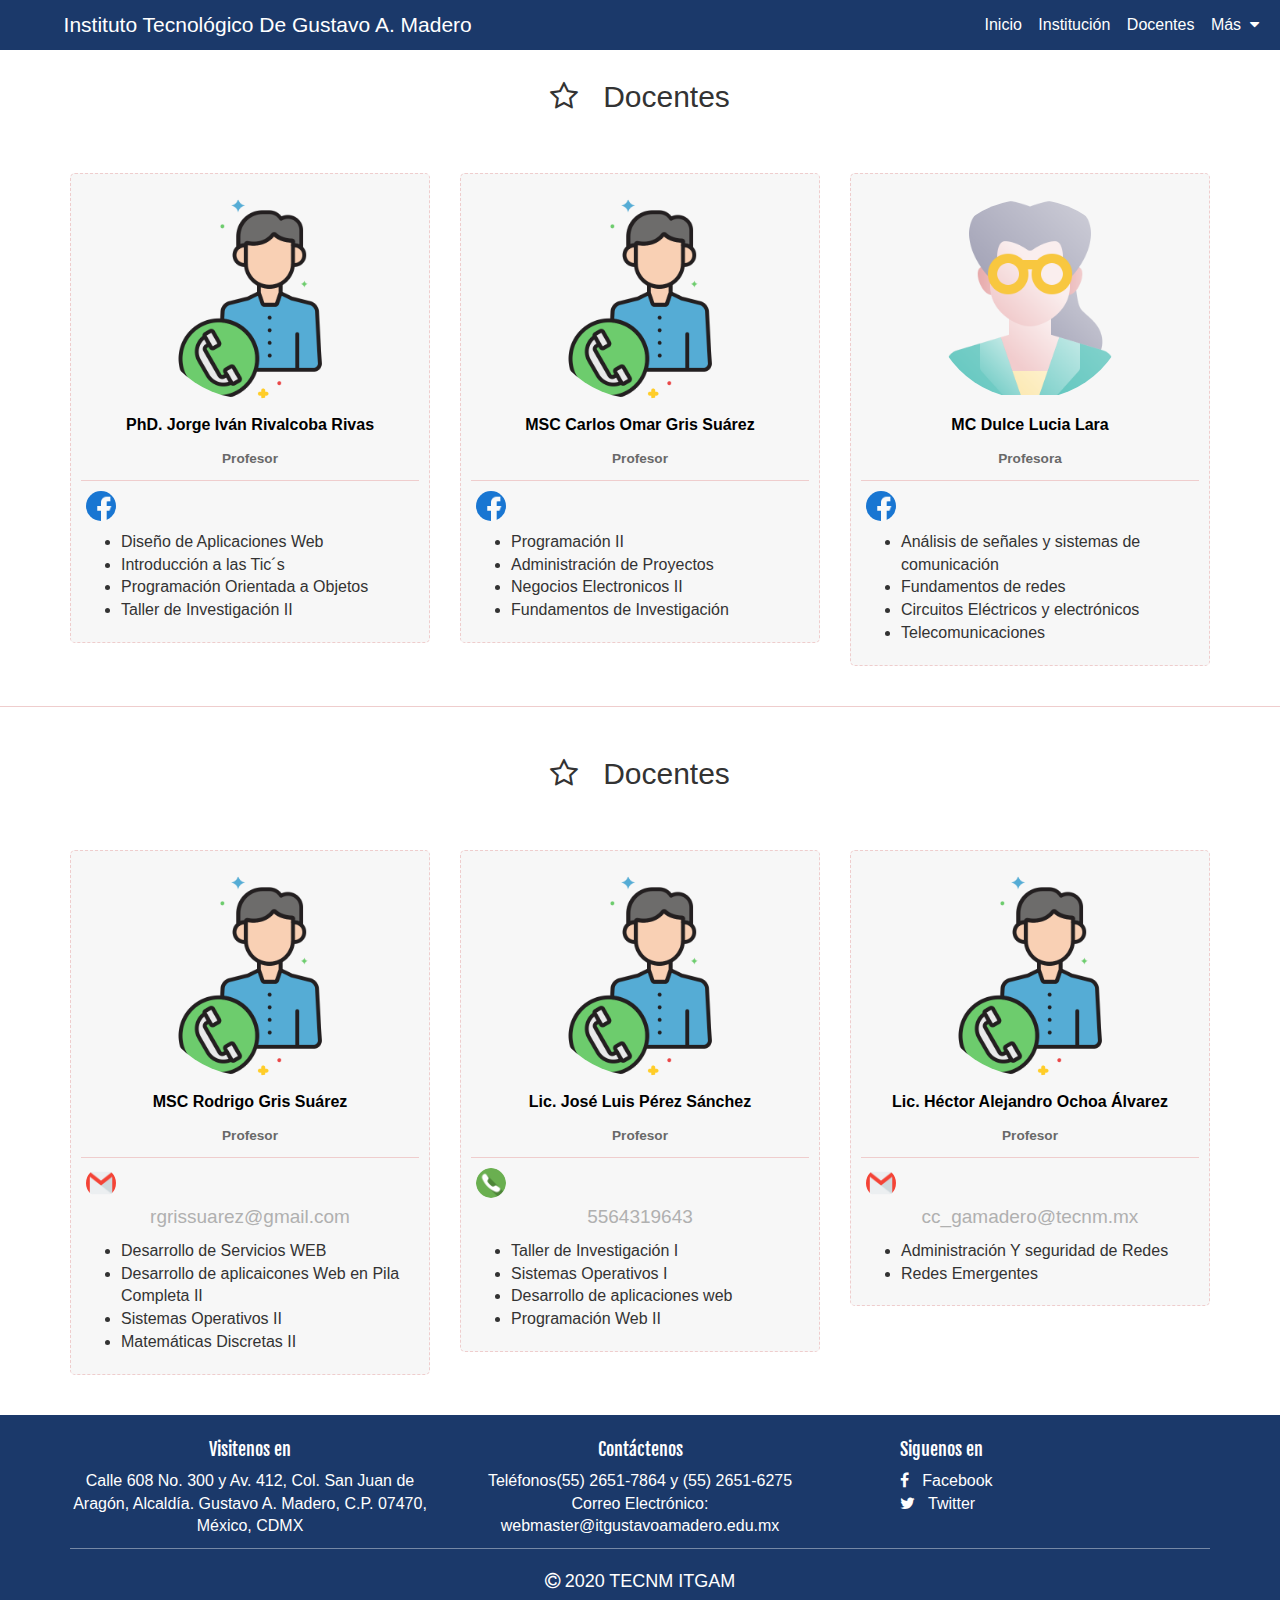
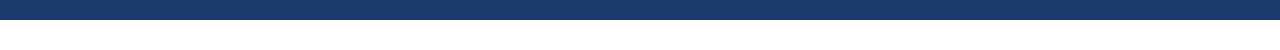
<file: Docentes.html>
<!DOCTYPE html>
<html lang="es">
<head>
	<meta charset="UTF-8">
	<meta name="viewport" content="width=device-width, initial-scale=1">
	<title>Institucion</title>
	<link rel="stylesheet" href="css/font-awesome.min.css">
	<link rel="stylesheet" href="css/normalize.css">
	<link rel="stylesheet" href="css/bootstrap.min.css">
	<link href='http://fonts.googleapis.com/css?family=PT+Sans+Narrow' rel='stylesheet' type='text/css'>
	<link href='http://fonts.googleapis.com/css?family=Fjalla+One' rel='stylesheet' type='text/css'>
	<link rel="stylesheet" href="css/style.css">
	<script src="//ajax.googleapis.com/ajax/libs/jquery/1.11.2/jquery.min.js"></script>
	<script>window.jQuery || document.write('<script src="js/jquery-1.11.2.min.js"><\/script>')</script>
	<script src="js/modernizr.js"></script>
	<script src="js/bootstrap.min.js"></script>
	<script src="js/main.js"></script>
</head>
<body>
	<!--======================================== Boton ir arriba ========================================-->
	<i class="btn-up fa fa-arrow-circle-o-up hidden-xs"></i>
	<!--======================================== Navegación ========================================-->
	<header class="full-reset header">
		<!--======================================== Logo(Nombre INS) ========================================-->
		<div class="full-reset logo">
			<!--<img class="logo" src="assets/img/ITGAM.bmp" alt="itgam logo">-->
&nbsp;&nbsp;&nbsp;
			<span class="hidden-lg hidden-md">Instituto Tecnológico De Gustavo A. Madero</span>
			<span class="hidden-xs hidden-sm">Instituto Tecnológico De Gustavo A. Madero</span>
		</div>
		<!--======================================== Links de navegación ========================================-->
		<nav class="full-reset navigation">
			<ul class="full-reset list-unstyled">
				<li><a href="index.php">Inicio</a></li>
				<li><a href="MISION.html">Institución</a></li>
				<li><a href="Docentes.html">Docentes</a></li>
				<li><a href="#" class="btm-mega-menu">Más &nbsp;<i class="fa fa-caret-down"></i></a></li>
			</ul>
		</nav>
		<!--======================================== Mega menu ========================================-->
		<div class="full-reset mega-menu">
			<div class="container">
				<div class="row">
					<div class="col-xs-12 col-sm-4">
						<span class="full-reset titles">Instituto</span>
						<ul class="list-unstyled full-reset">
							<li><a href="MISION.html" class="open-link-newTab"><i class="fa fa-search"></i>&nbsp; Contácto</a></li>
							
						</ul>
					</div>
					<div class="col-xs-12 col-sm-4">
						<span class="full-reset titles">Oferta Educativa</span>
						<ul class="list-unstyled full-reset">
							<li><a href="Oferta Educativa.html" class="open-link-newTab"><i class="fa fa-globe"></i>&nbsp; TICS</a></li>
							
						</ul>
					</div>
					<div class="col-xs-12 col-sm-4">
						<span class="full-reset titles">Archivos</span>
						<ul class="list-unstyled full-reset">
							<li><a href="https://gamadero.tecnm.mx/pdf/2020/Septiembre2020/CALENDARIO%20ESCOLAR.pdf"><i class="fa fa-download"></i>&nbsp; Descargas</a></li>
						</ul>
					</div>
				</div>
			</div>
			<i class="fa fa-times-circle btm-mega-menu close-mega-menu fa-2x"></i>
		</div>
		<!--======================================== Boton menu mobil ========================================-->
		<a href="#" class=" hidden-sm hidden-md hidden-lg pull-right button-menu-mobile show-close-menu-m"><i class="fa fa-ellipsis-v"></i></a>
	</header>
	<!--======================================== Contenido de la pagina ========================================-->
	<section class="full-reset section-gallery-ins">
		<!--======================================== DOCENTES ========================================-->
		<article class="container">
			<h2 class="text-center"><i class="fa fa-star-o"></i> &nbsp; Docentes</h2>
			<div class="row">
				<!--======================================== DOCENTE 1========================================-->
				<div class="col-xs-12 col-sm-6 col-md-4">
					<div class="tile-gallery">
						<img src="assets/img/contacto.png" alt="Default">
						<p class="text-center"><strong>PhD. Jorge Iván Rivalcoba Rivas</strong></p>
						<span class="text-center"><strong><small>Profesor</small></strong></span>
						<div class="divider-general"></div>
						<a href="https://www.facebook.com/RivalcobaItgam"><img style="margin:5px" src="assets/img/facebook.png" width="30" height="30" alt="Facebook"></a>
						<ul>
							<li>Diseño de Aplicaciones Web</li>
							<li>Introducción a las Tic´s</li>
							<li>Programación Orientada a Objetos</li>
							<li>Taller de Investigación II</li>
						</ul>
					</div>
				</div>
				<!--======================================== DOCENTE 2========================================-->
				<div class="col-xs-12 col-sm-6 col-md-4">
					<div class="tile-gallery">
						<img src="assets/img/contacto.png" alt="Default">
						<p class="text-center"><strong>MSC Carlos Omar Gris Suárez</strong></p>
						<span class="text-center"><strong><small>Profesor</small></strong></span>
						<div class="divider-general"></div>
						<a href="https://www.facebook.com/carlosomar.grissuarez"><img style="margin:5px" src="assets/img/facebook.png" width="30" height="30" alt="Facebook"></a>
						<ul>
							<li>Programación II</li>
							<li>Administración de Proyectos</li>
							<li>Negocios Electronicos II</li>
							<li>Fundamentos de Investigación
							</li>
						</ul>
					</div>
				</div>
				<!--======================================== Docente 3========================================-->
				<div class="col-xs-12 col-sm-6 col-md-4">
					<div class="tile-gallery">
						<img src="assets/img/profesora.png" alt="Default">
						<p class="text-center"><strong>MC Dulce Lucia Lara</strong></p>
						<span class="text-center"><strong><small>Profesora</small></strong></span>
						<div class="divider-general"></div>
						<a href="https://www.facebook.com/LucydulLaraG"><img style="margin:5px" src="assets/img/facebook.png" width="30" height="30" alt="Facebook"></a>
						<ul>
							<li>Análisis de señales y sistemas de comunicación</li>
							<li>Fundamentos de redes</li>
							<li>Circuitos Eléctricos y electrónicos</li>
							<li>Telecomunicaciones
							</li>
						</ul>
					</div>
				</div>
		</article>
		<div class="divider-general"></div>
		<!--======================================== Dcentes 2 ========================================-->
		<article class="container">
			<h2 class="text-center"><i class="fa fa-star-o"></i> &nbsp; Docentes</h2>
			<div class="row">
				<!--======================================== Docente 4========================================-->
				<div class="col-xs-12 col-sm-6 col-md-4">
					<div class="tile-gallery">
						<img src="assets/img/contacto.png" alt="Default">
						<p class="text-center"><strong>MSC Rodrigo Gris Suárez</strong></p>
						<span class="text-center"><strong><small>Profesor</small></strong></span>
						<div class="divider-general"></div>
						<a href="#"><img style="margin:5px" src="assets/img/gmail.png" width="30" height="30" alt="gmail">rgrissuarez@gmail.com</a>
						<ul>
							<li>Desarrollo de Servicios WEB</li>
							<li>Desarrollo de aplicaicones Web en Pila Completa II</li>
							<li>Sistemas Operativos II</li>
							<li>Matemáticas Discretas II
							</li>
						</ul>
					</div>
				</div>
				<!--======================================== Docente 5========================================-->
				<div class="col-xs-12 col-sm-6 col-md-4">
					<div class="tile-gallery">
						<img src="assets/img/contacto.png" alt="Default">
						<p class="text-center"><strong>Lic. José Luis Pérez Sánchez</strong></p>
						<span class="text-center"><strong><small>Profesor</small></strong></span>
						<div class="divider-general"></div>
						<a href="#"><img style="margin:5px" src="assets/img/telefono.png" width="30" height="30" alt="teléfono">5564319643</a>
						<ul>
							<li>Taller de Investigación I</li>
							<li>Sistemas Operativos I</li>
							<li>Desarrollo de aplicaciones web</li>
							<li>Programación Web II
							</li>
						</ul>
					</div>
				</div>
				<!--======================================== Docente 6========================================-->
				<div class="col-xs-12 col-sm-6 col-md-4">
					<div class="tile-gallery">
						<img src="assets/img/contacto.png" alt="Default">
						<p class="text-center"><strong>Lic. Héctor Alejandro Ochoa Álvarez</strong></p>
						<span class="text-center"><strong><small>Profesor</small></strong></span>
						<div class="divider-general"></div>
						<a href="#"><img style="margin:5px" src="assets/img/gmail.png" width="30" height="30" alt="teléfono">cc_gamadero@tecnm.mx</a>
						<ul>
							<li>Administración Y seguridad de Redes</li>
							<li>Redes Emergentes</li>
						</ul>
					</div>
				</div>
				</div></article>
		
	<!--======================================== Pie de pagina ========================================-->
	<footer class="full-reset footer">
		<div class="full-reset" style="padding: 15px 0;">
			<div class="container">
				<div class="row">
					<div class="col-xs-12 col-sm-4">
						<h4 class="titles text-center">Visitenos en</h4>
						<p class="text-center">Calle 608 No. 300 y Av. 412, Col. San Juan de Aragón, Alcaldía. Gustavo A. Madero, C.P. 07470, México, CDMX</p>
					</div>
					<div class="col-xs-12 col-sm-4">
						<h4 class="titles text-center">Contáctenos</h4>
						<p class="text-center">Teléfonos(55) 2651-7864 y (55) 2651-6275<br>Correo Electrónico: webmaster@itgustavoamadero.edu.mx</p>
					</div>
					<div class="col-xs-12 col-sm-4">
						<h4 class="titles subtitles-footer">Siguenos en</h4>
						<ul class="list-unstyled links-footer">
							<li><a href="https://www.facebook.com/Tecnol%C3%B3gico-Nacional-de-M%C3%A9xico-ITGAM-395164931210565" class="open-link-newTab"><i class="fa fa-facebook"></i> &nbsp; Facebook</a></li>
							<li><a href="https://twitter.com/itgammx?lang=es" class="open-link-newTab"><i class="fa fa-twitter"></i> &nbsp; Twitter</a></li>
						</ul>
					</div>
					<div class="col-xs-12">
						<div class="full-reset footer-copyright"><i class="fa fa-copyright"></i> 2020 TECNM ITGAM</div>
					</div>
				</div>
			</div>
		</div>
	</footer>
</body>
</html>
</file>
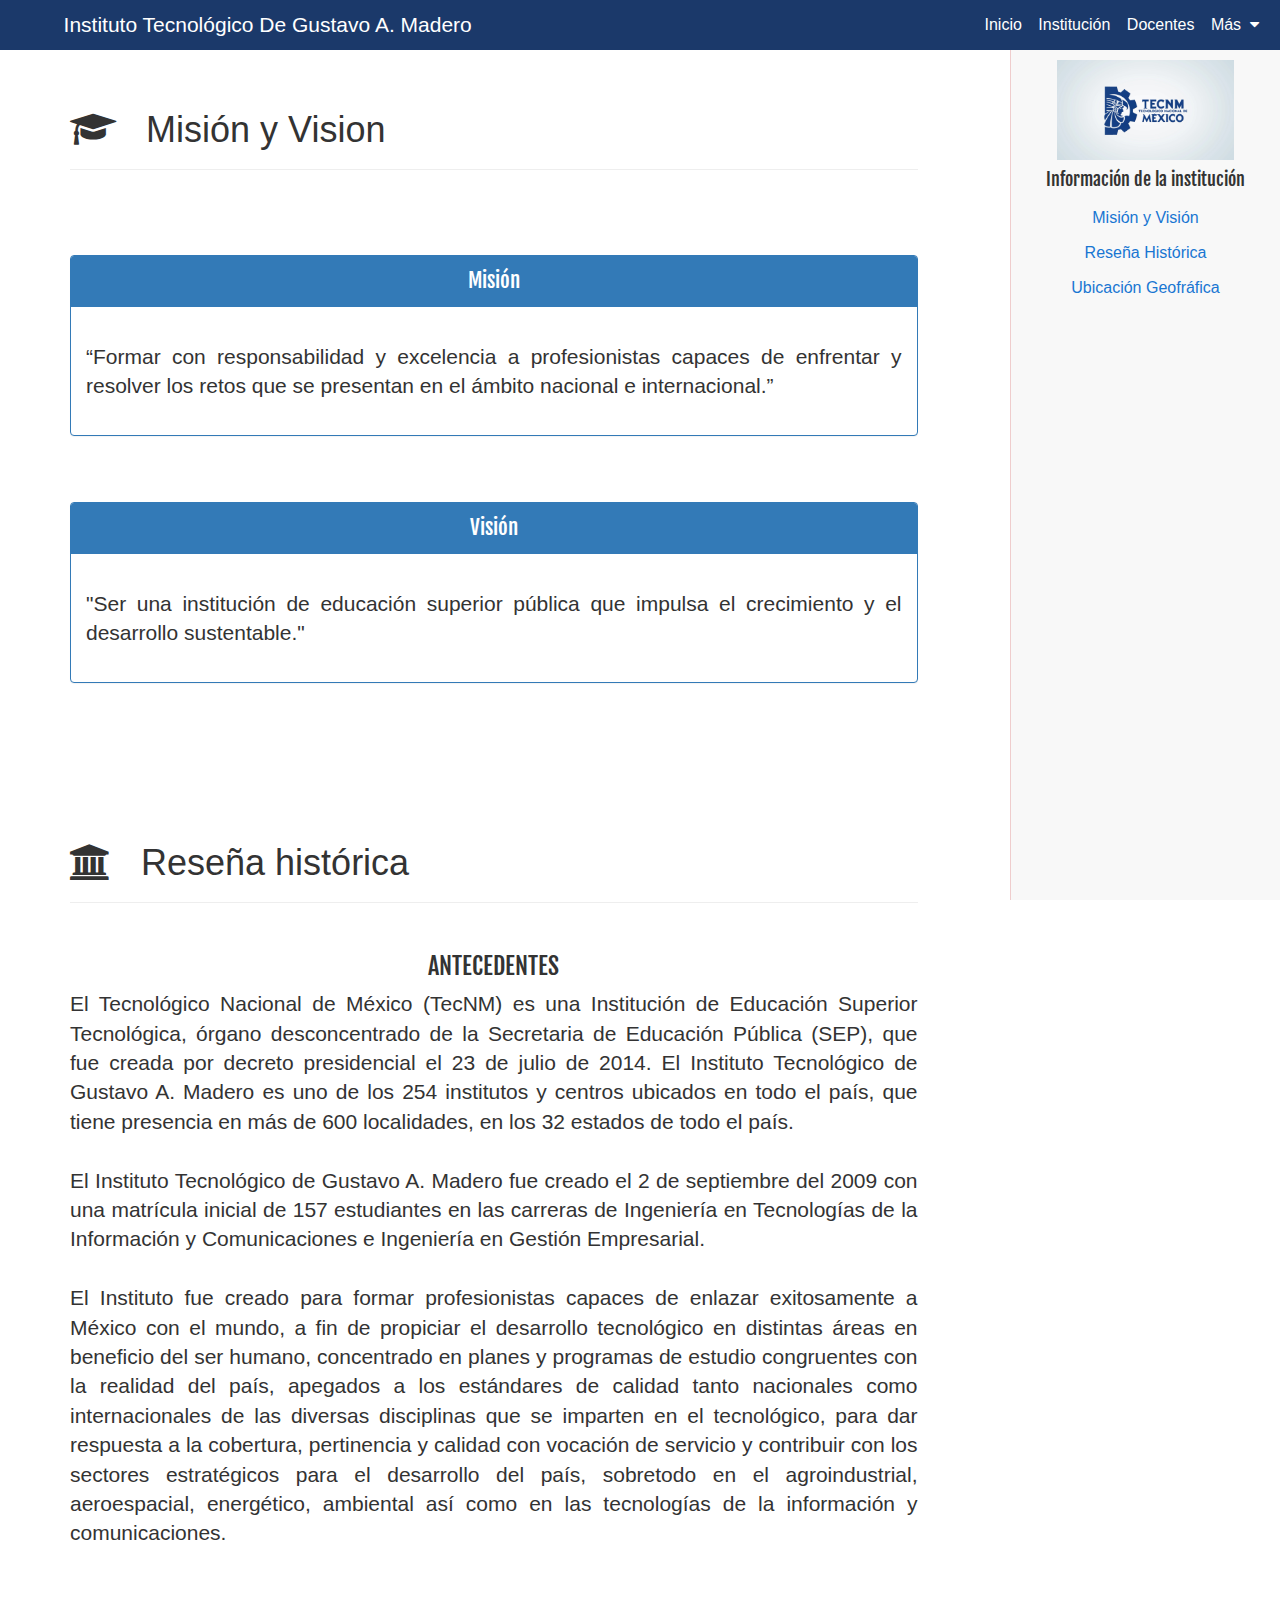
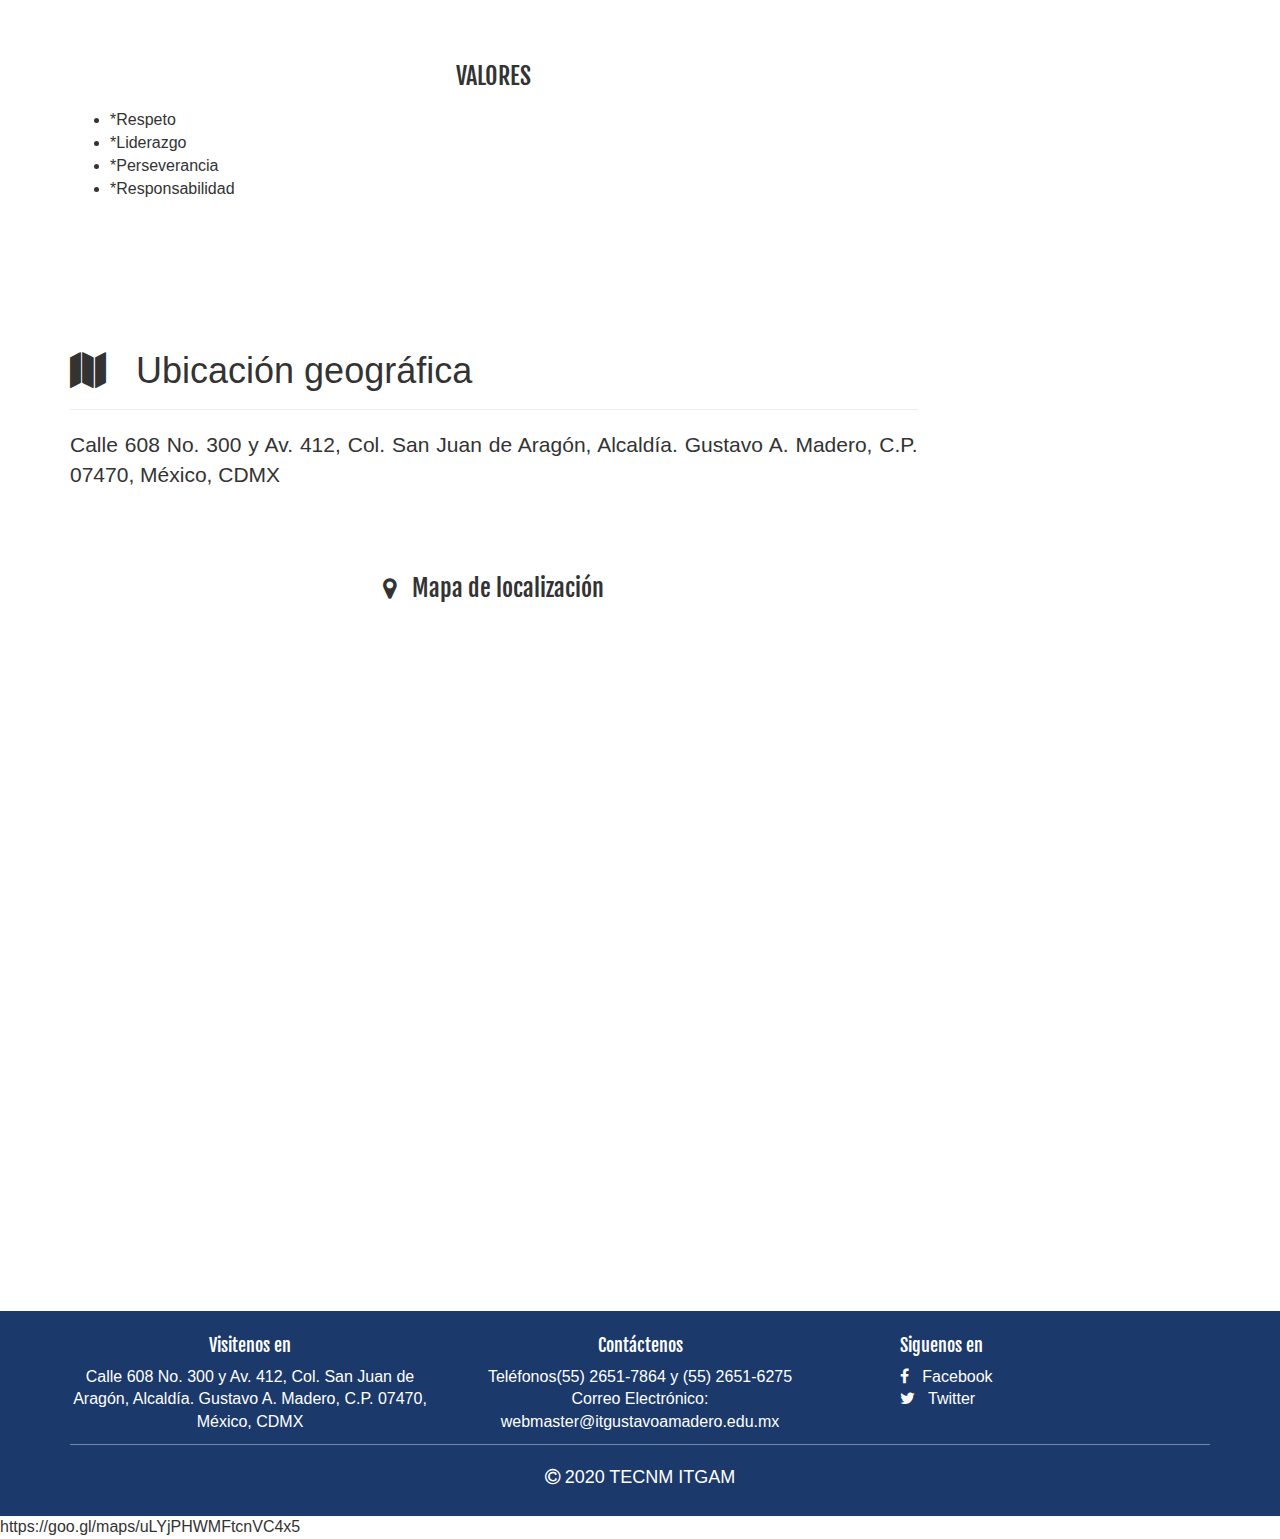
<file: MISION.html>
<!DOCTYPE html>
<html lang="es">
<head>
	<meta charset="UTF-8">
	<meta name="viewport" content="width=device-width, initial-scale=1">
	<title>Institucion</title>
	<link rel="stylesheet" href="css/font-awesome.min.css">
	<link rel="stylesheet" href="css/normalize.css">
	<link rel="stylesheet" href="css/bootstrap.min.css">
	<link href='http://fonts.googleapis.com/css?family=PT+Sans+Narrow' rel='stylesheet' type='text/css'>
	<link href='http://fonts.googleapis.com/css?family=Fjalla+One' rel='stylesheet' type='text/css'>
	<link rel="stylesheet" href="css/style.css">
	<script src="//ajax.googleapis.com/ajax/libs/jquery/1.11.2/jquery.min.js"></script>
	<script>window.jQuery || document.write('<script src="js/jquery-1.11.2.min.js"><\/script>')</script>
	<script src="js/modernizr.js"></script>
	<script src="js/bootstrap.min.js"></script>
	<script src="js/main.js"></script>
</head>
<body>
	<!--======================================== Boton ir arriba ========================================-->
	<i class="btn-up fa fa-arrow-circle-o-up hidden-xs"></i>
	<!--======================================== Navegación ========================================-->
	<header class="full-reset header">
		<!--======================================== Logo(Nombre INS) ========================================-->
		<div class="full-reset logo">
			<!--<img class="logo" src="assets/img/ITGAM.bmp" alt="itgam logo">-->
&nbsp;&nbsp;&nbsp;
			<span class="hidden-lg hidden-md">Instituto Tecnológico De Gustavo A. Madero</span>
			<span class="hidden-xs hidden-sm">Instituto Tecnológico De Gustavo A. Madero</span>
		</div>
		<!--======================================== Links de navegación ========================================-->
		<nav class="full-reset navigation">
			<ul class="full-reset list-unstyled">
				<li><a href="index.php">Inicio</a></li>
				<li><a href="MISION.html">Institución</a></li>
				<li><a href="Docentes.html">Docentes</a></li>
				<li><a href="#" class="btm-mega-menu">Más &nbsp;<i class="fa fa-caret-down"></i></a></li>
			</ul>
		</nav>
		<!--======================================== Mega menu ========================================-->
		<div class="full-reset mega-menu">
			<div class="container">
				<div class="row">
					<div class="col-xs-12 col-sm-4">
						<span class="full-reset titles">Instituto</span>
						<ul class="list-unstyled full-reset">
							<li><a href="MISION.html" class="open-link-newTab"><i class="fa fa-search"></i>&nbsp; Contácto</a></li>
							
						</ul>
					</div>
					<div class="col-xs-12 col-sm-4">
						<span class="full-reset titles">Oferta Educativa</span>
						<ul class="list-unstyled full-reset">
							<li><a href="Oferta Educativa.html" class="open-link-newTab"><i class="fa fa-globe"></i>&nbsp; TICS</a></li>
							
						</ul>
					</div>
					<div class="col-xs-12 col-sm-4">
						<span class="full-reset titles">Archivos</span>
						<ul class="list-unstyled full-reset">
							<li><a href="https://gamadero.tecnm.mx/pdf/2020/Septiembre2020/CALENDARIO%20ESCOLAR.pdf"><i class="fa fa-download"></i>&nbsp; Descargas</a></li>
						</ul>
					</div>
				</div>
			</div>
			<i class="fa fa-times-circle btm-mega-menu close-mega-menu fa-2x"></i>
		</div>
		<!--======================================== Boton menu mobil ========================================-->
		<a href="#" class=" hidden-sm hidden-md hidden-lg pull-right button-menu-mobile show-close-menu-m"><i class="fa fa-ellipsis-v"></i></a>
	</header>
	<!--======================================== Contenido de la pagina ========================================-->
	<section class="full-reset" style="background-color: #fff; padding: 20px 0;">
		<div class="container">
			<div class="row">
				<section class="col-xs-12 col-sm-8 col-md-9 info-section-ins">
					<!--======================================== Mision y vision ========================================-->
					<article class="full-reset" id="mision-vision">
						<div class="page-header" style="margin-bottom:40px;">
						  <h1><i class="fa fa-graduation-cap"></i> &nbsp; Misión y Vision</h1>
						</div>
						<br><br>
						<div class="panel panel-primary">
						  <div class="panel-heading lead text-center titles">Misión</div>
						  <div class="panel-body">
						    <p class="lead text-justify">	
								“Formar con responsabilidad y excelencia a profesionistas capaces de enfrentar y resolver los retos que se presentan en el ámbito nacional e internacional.”
							</p>
						  </div>
						</div>
						<br><br>
						<div class="panel panel-primary">
						  <div class="panel-heading lead text-center titles">Visión</div>
						  <div class="panel-body">
						    <p class="lead text-justify">
								"Ser una institución de educación superior pública que impulsa el crecimiento y el desarrollo sustentable."
							</p>
						  </div>
						</div>	
					</article>
					<!--======================================== Reseña historica ========================================-->
					<article class="full-reset" id="resena-ins">
						<div class="page-header" style="margin-bottom:50px;">
						  <h1><i class="fa fa-university"></i> &nbsp; Reseña histórica</h1>
						</div>
						<h3 class="text-center titles text-uppercase">Antecedentes</h3>
						<p class="lead text-justify">
							El Tecnológico Nacional de México (TecNM) es una Institución de Educación Superior Tecnológica, órgano desconcentrado de la Secretaria de Educación Pública (SEP), que fue creada por decreto presidencial el 23 de julio de 2014. El Instituto Tecnológico de Gustavo A. Madero es uno de los 254 institutos y centros ubicados en todo el país, que tiene presencia en más de 600 localidades, en los 32 estados de todo el país.
							<br><br>
							El Instituto Tecnológico de Gustavo A. Madero fue creado el 2 de septiembre del 2009 con una matrícula inicial de 157 estudiantes en las carreras de Ingeniería en Tecnologías de la Información y Comunicaciones e Ingeniería en Gestión Empresarial.
							<br><br>
							El Instituto fue creado para formar profesionistas capaces de enlazar exitosamente a México con el mundo, a fin de propiciar el desarrollo tecnológico en distintas áreas en beneficio del ser humano, concentrado en planes y programas de estudio congruentes con la realidad del país, apegados a los estándares de calidad tanto nacionales como internacionales de las diversas disciplinas que se imparten en el tecnológico, para dar respuesta a la cobertura, pertinencia y calidad con vocación de servicio y contribuir con los sectores estratégicos para el desarrollo del país, sobretodo en el agroindustrial, aeroespacial, energético, ambiental así como en las tecnologías de la información y comunicaciones.
							<br><br>
							
						</p>
						<br><br>
						<h3 class="text-center titles text-uppercase">VALORES</h3>
						<p class="lead text-justify">
							<ul>
								<li>*Respeto</li>
                                 <li>*Liderazgo</li>
                               <li> *Perseverancia</li>
                                <li> *Responsabilidad</li>
						</p>
					</article>
					<!--======================================== Ubicacion geografica ========================================-->
					<article class="full-reset" id="ubicacion-ins">
						<div class="page-header">
						  <h1><i class="fa fa-map"></i> &nbsp; Ubicación geográfica</h1>
						</div>
						<p class="lead text-justify">
							Calle 608 No. 300 y Av. 412, Col. San Juan de Aragón, Alcaldía. Gustavo A. Madero, C.P. 07470, México, CDMX
						</p>
						<br><br>
						<h3 class="text-center titles"><i class="fa fa-map-marker"></i> &nbsp; Mapa de localización</h3>
						<br>
						<iframe src="https://www.google.com/maps/embed?pb=!1m14!1m8!1m3!1d15047.402320379937!2d-99.061639!3d19.462008!3m2!1i1024!2i768!4f13.1!3m3!1m2!1s0x0%3A0x30b9a0b2b63fb2e7!2sTecNM%20Instituto%20Tecnol%C3%B3gico%20de%20Gustavo%20A.%20Madero!5e0!3m2!1ses-419!2smx!4v1611379553385!5m2!1ses-419!2smx" width="800" height="600" frameborder="0" style="border:0;" allowfullscreen="" aria-hidden="false" tabindex="0"></iframe>
					</article>
				</section>
				<!--======================================== Navegacion fija lateral derecha ========================================-->
				<nav class="hidden-xs scroll-navigation-ins">
					<figure class="full-reset">
						<img src="assets/img/logotecnm.jpg" alt="Logo" class="img-responsive center-box">
					</figure>
					<h4 class="text-center titles">Información de la institución</h4>
					<ul class="list-unstyled full-reset">
						<li data-href="#mision-vision">Misión y Visión</li>
						<li data-href="#resena-ins">Reseña Histórica</li>
						<li data-href="#ubicacion-ins">Ubicación Geofráfica</li>
					</ul>
				</nav>
			</div>
		</div>
	</section>
	<!--======================================== Pie de pagina ========================================-->
	<footer class="full-reset footer">
		<div class="full-reset" style="padding: 15px 0;">
			<div class="container">
				<div class="row">
					<div class="col-xs-12 col-sm-4">
						<h4 class="titles text-center">Visitenos en</h4>
						<p class="text-center">Calle 608 No. 300 y Av. 412, Col. San Juan de Aragón, Alcaldía. Gustavo A. Madero, C.P. 07470, México, CDMX</p>
					</div>
					<div class="col-xs-12 col-sm-4">
						<h4 class="titles text-center">Contáctenos</h4>
						<p class="text-center">Teléfonos(55) 2651-7864 y (55) 2651-6275<br>Correo Electrónico: webmaster@itgustavoamadero.edu.mx</p>
					</div>
					<div class="col-xs-12 col-sm-4">
						<h4 class="titles subtitles-footer">Siguenos en</h4>
						<ul class="list-unstyled links-footer">
							<li><a href="https://www.facebook.com/Tecnol%C3%B3gico-Nacional-de-M%C3%A9xico-ITGAM-395164931210565" class="open-link-newTab"><i class="fa fa-facebook"></i> &nbsp; Facebook</a></li>
							<li><a href="https://twitter.com/itgammx?lang=es" class="open-link-newTab"><i class="fa fa-twitter"></i> &nbsp; Twitter</a></li>
						</ul>
					</div>
					<div class="col-xs-12">
						<div class="full-reset footer-copyright"><i class="fa fa-copyright"></i> 2020 TECNM ITGAM</div>
					</div>
				</div>
			</div>
		</div>
	</footer>

<!--======================================== API de GOOGLE Maps ========================================-->

</body>
</html> https://goo.gl/maps/uLYjPHWMFtcnVC4x5
</file>
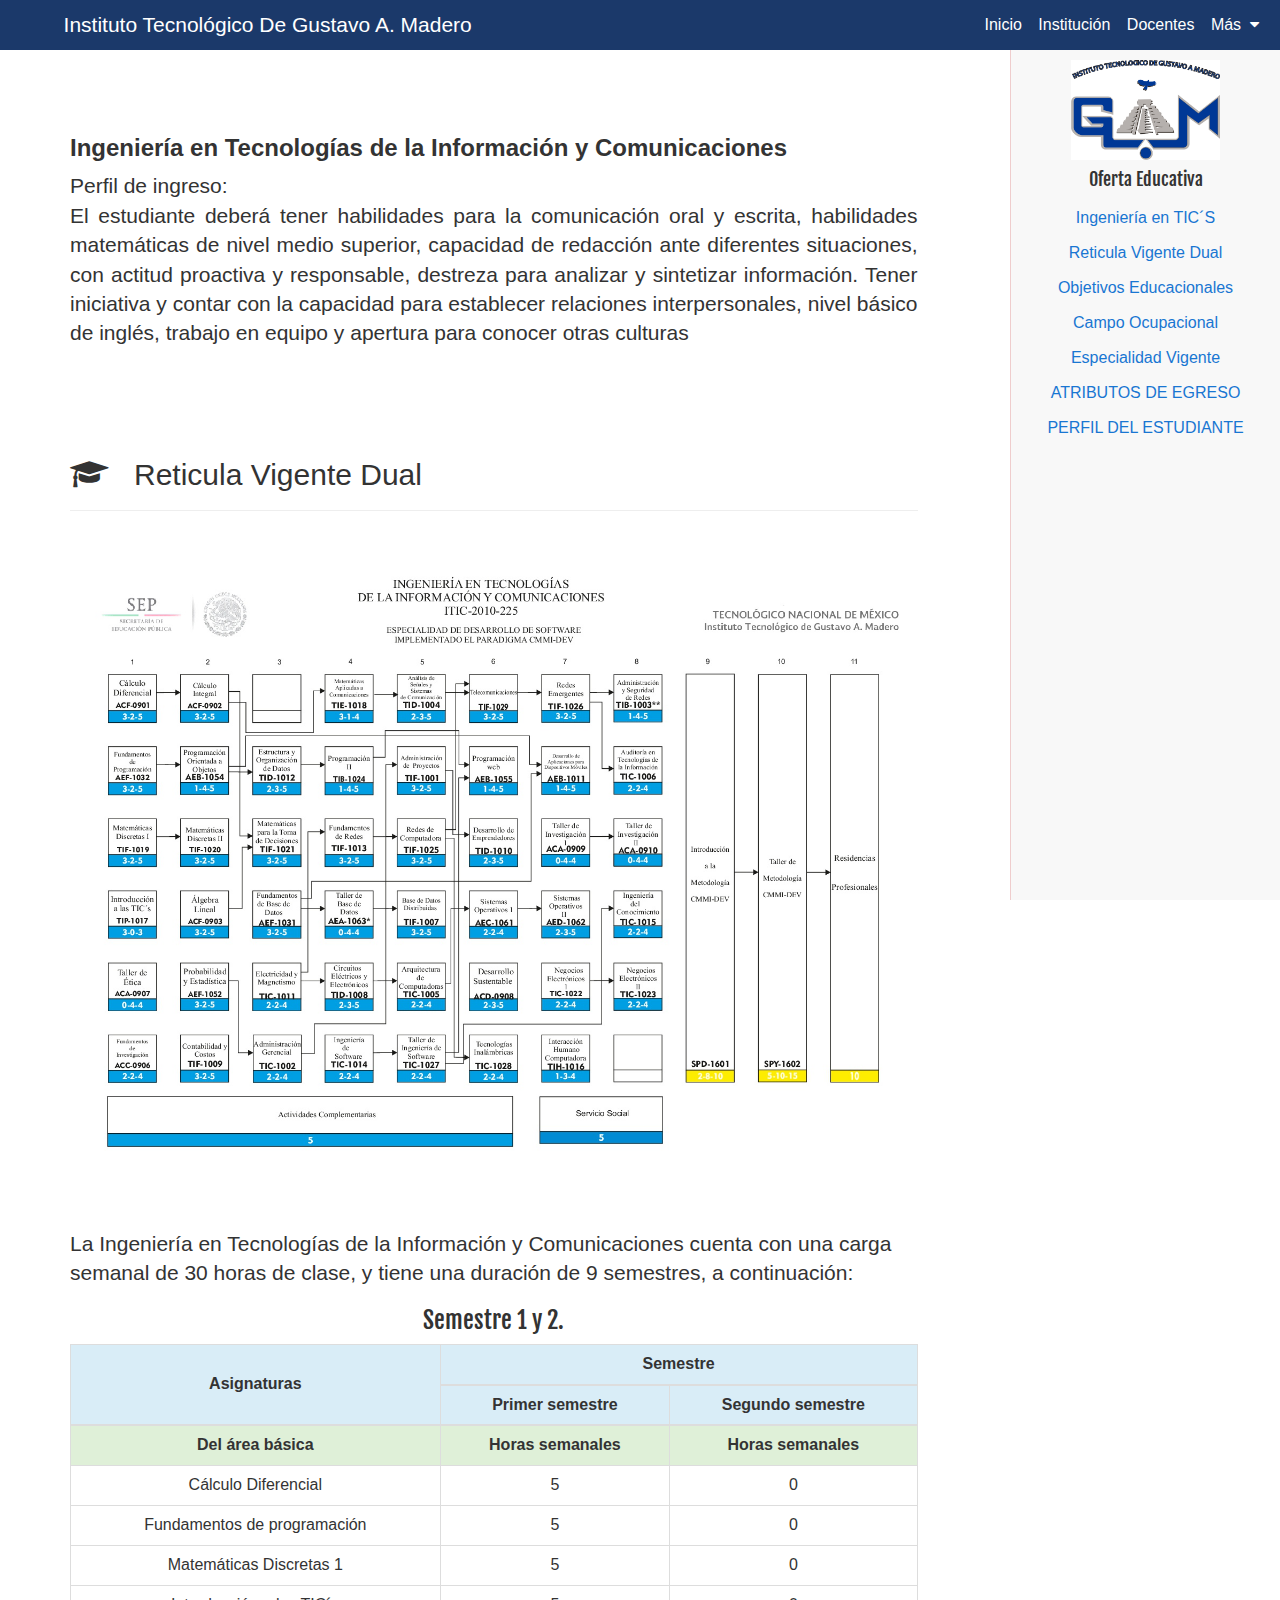
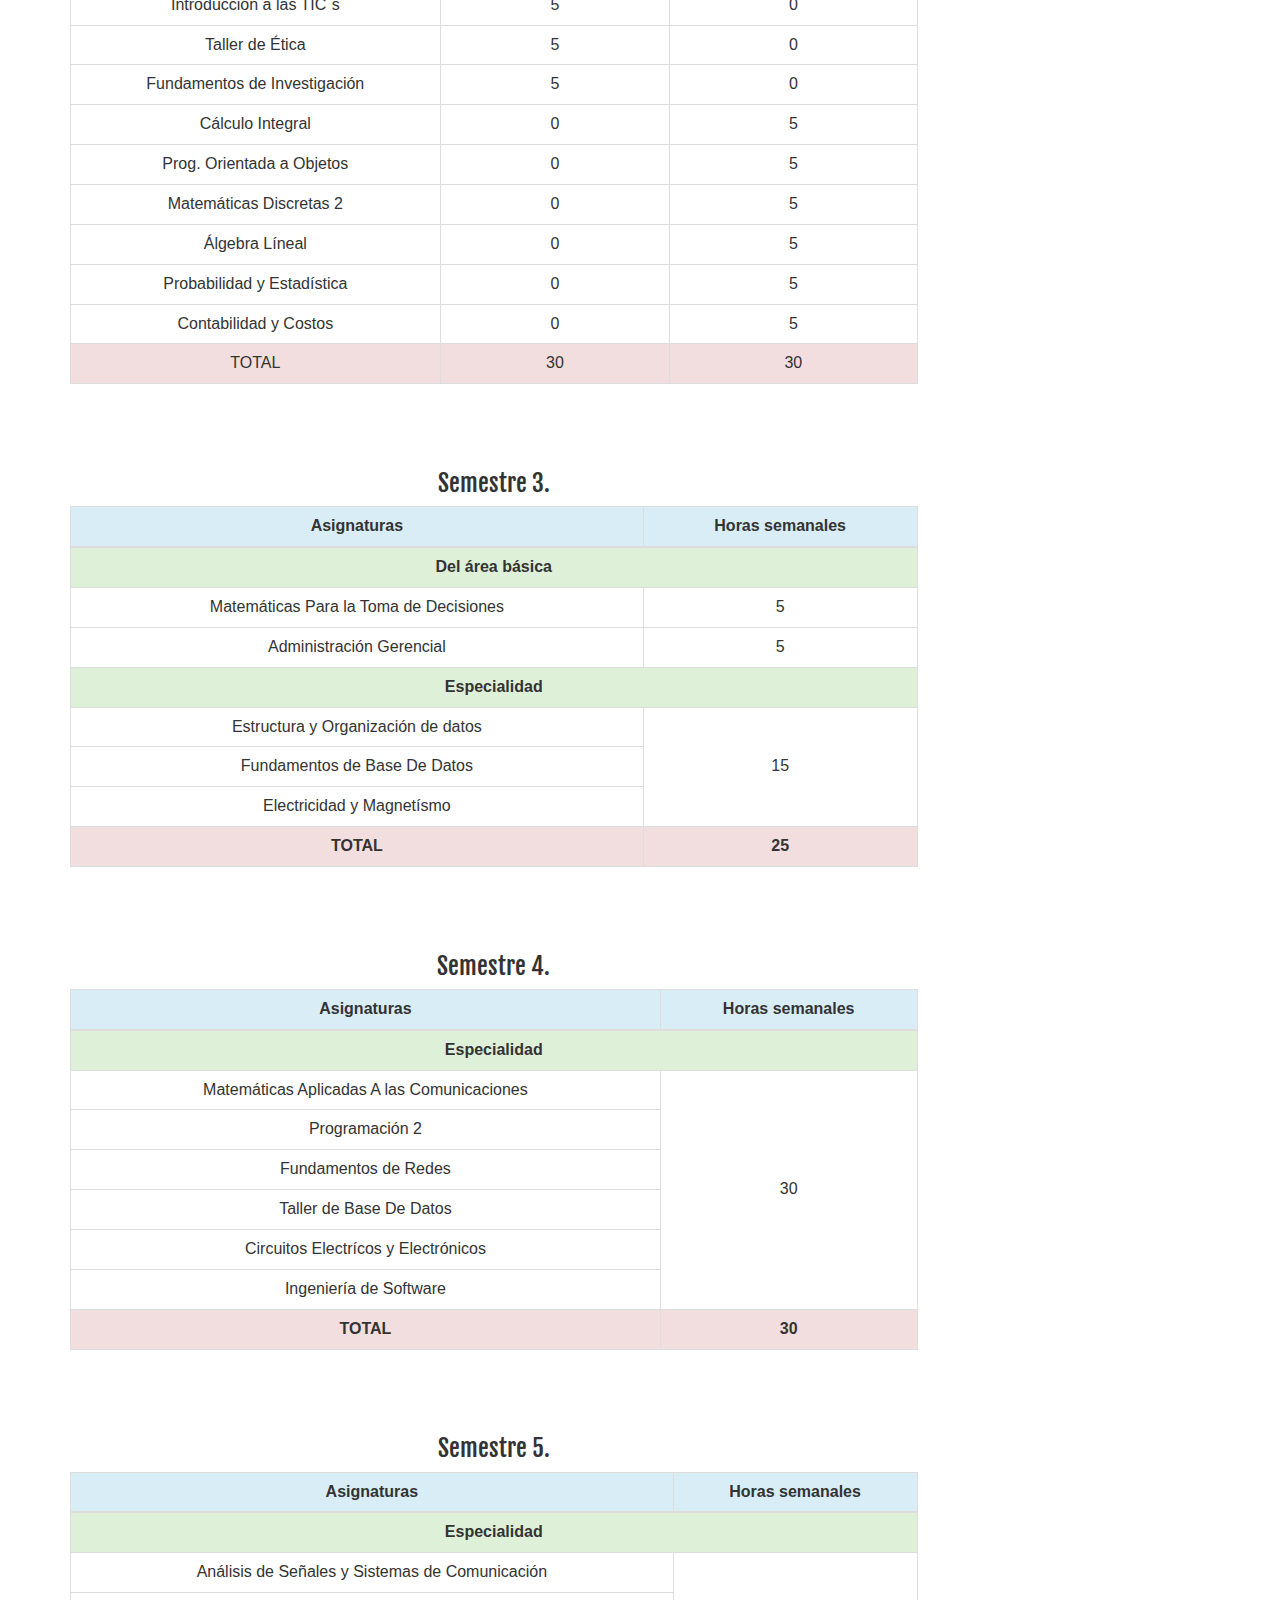
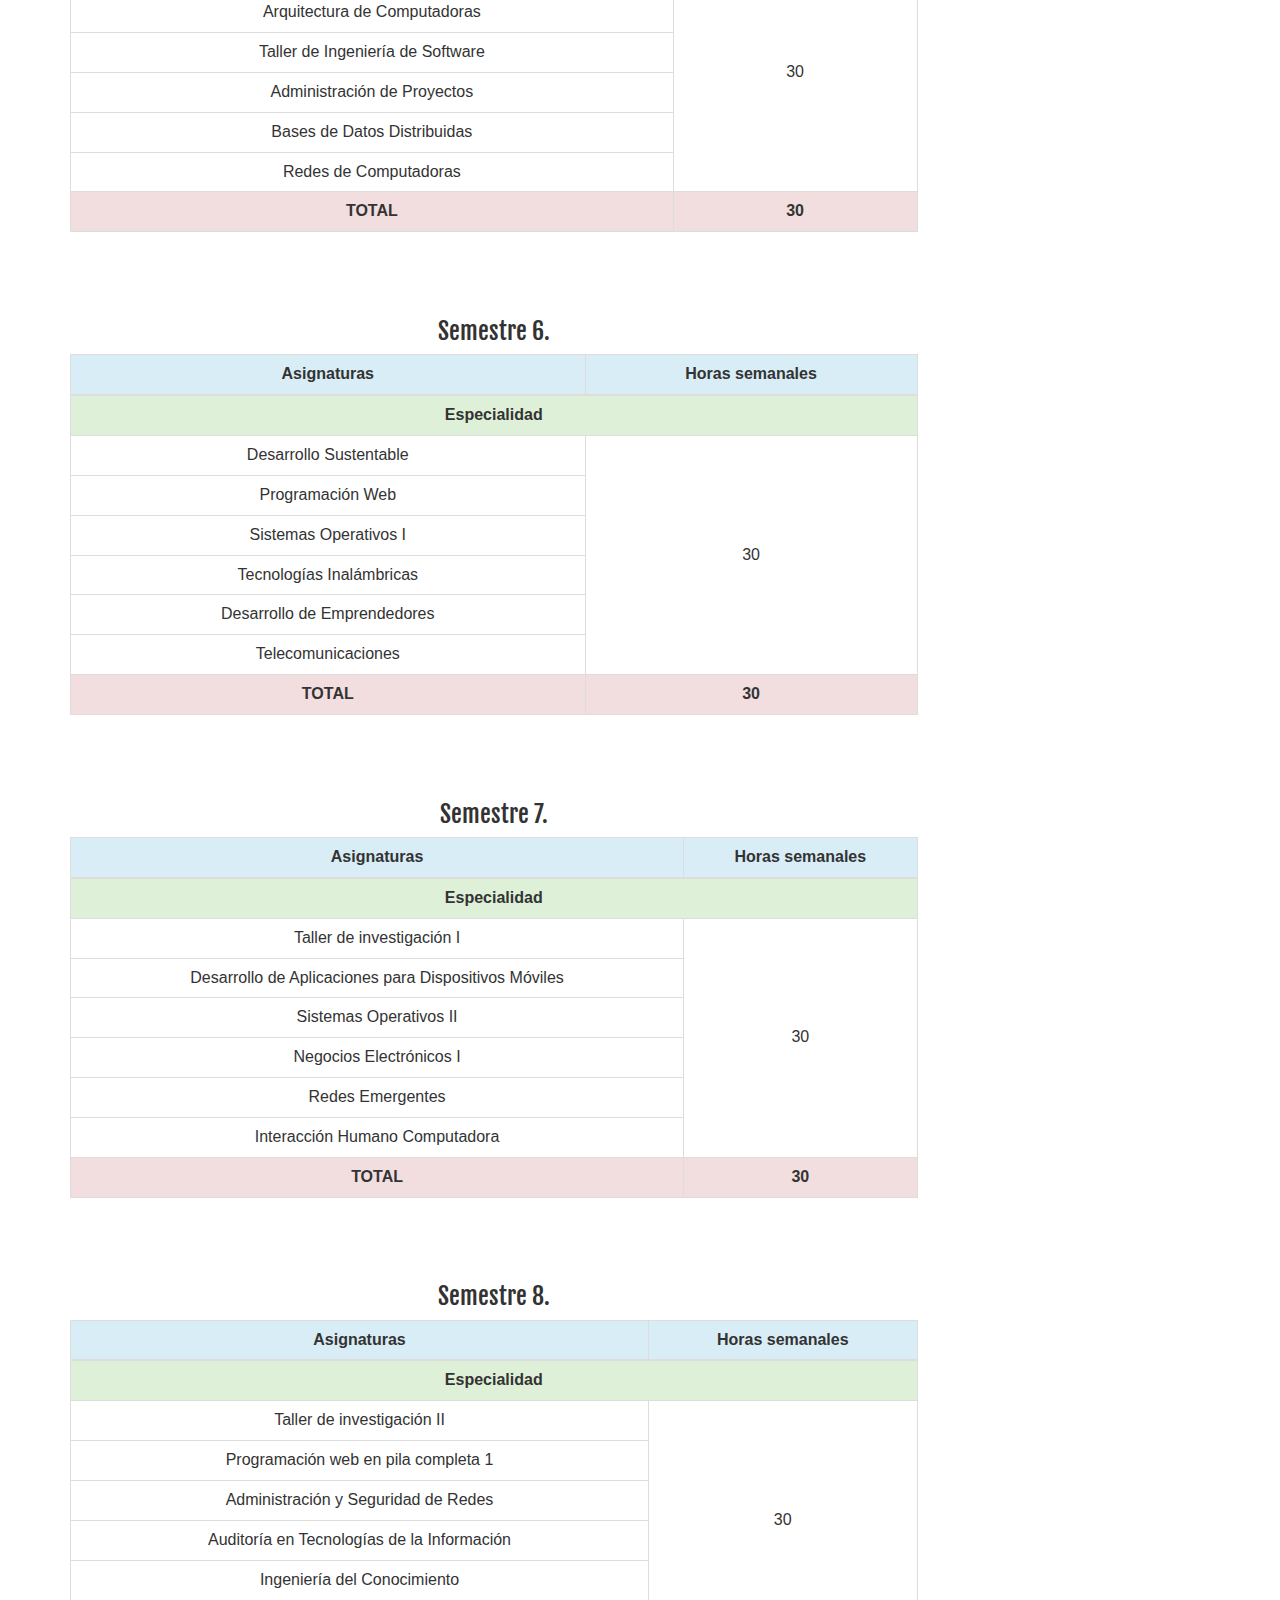
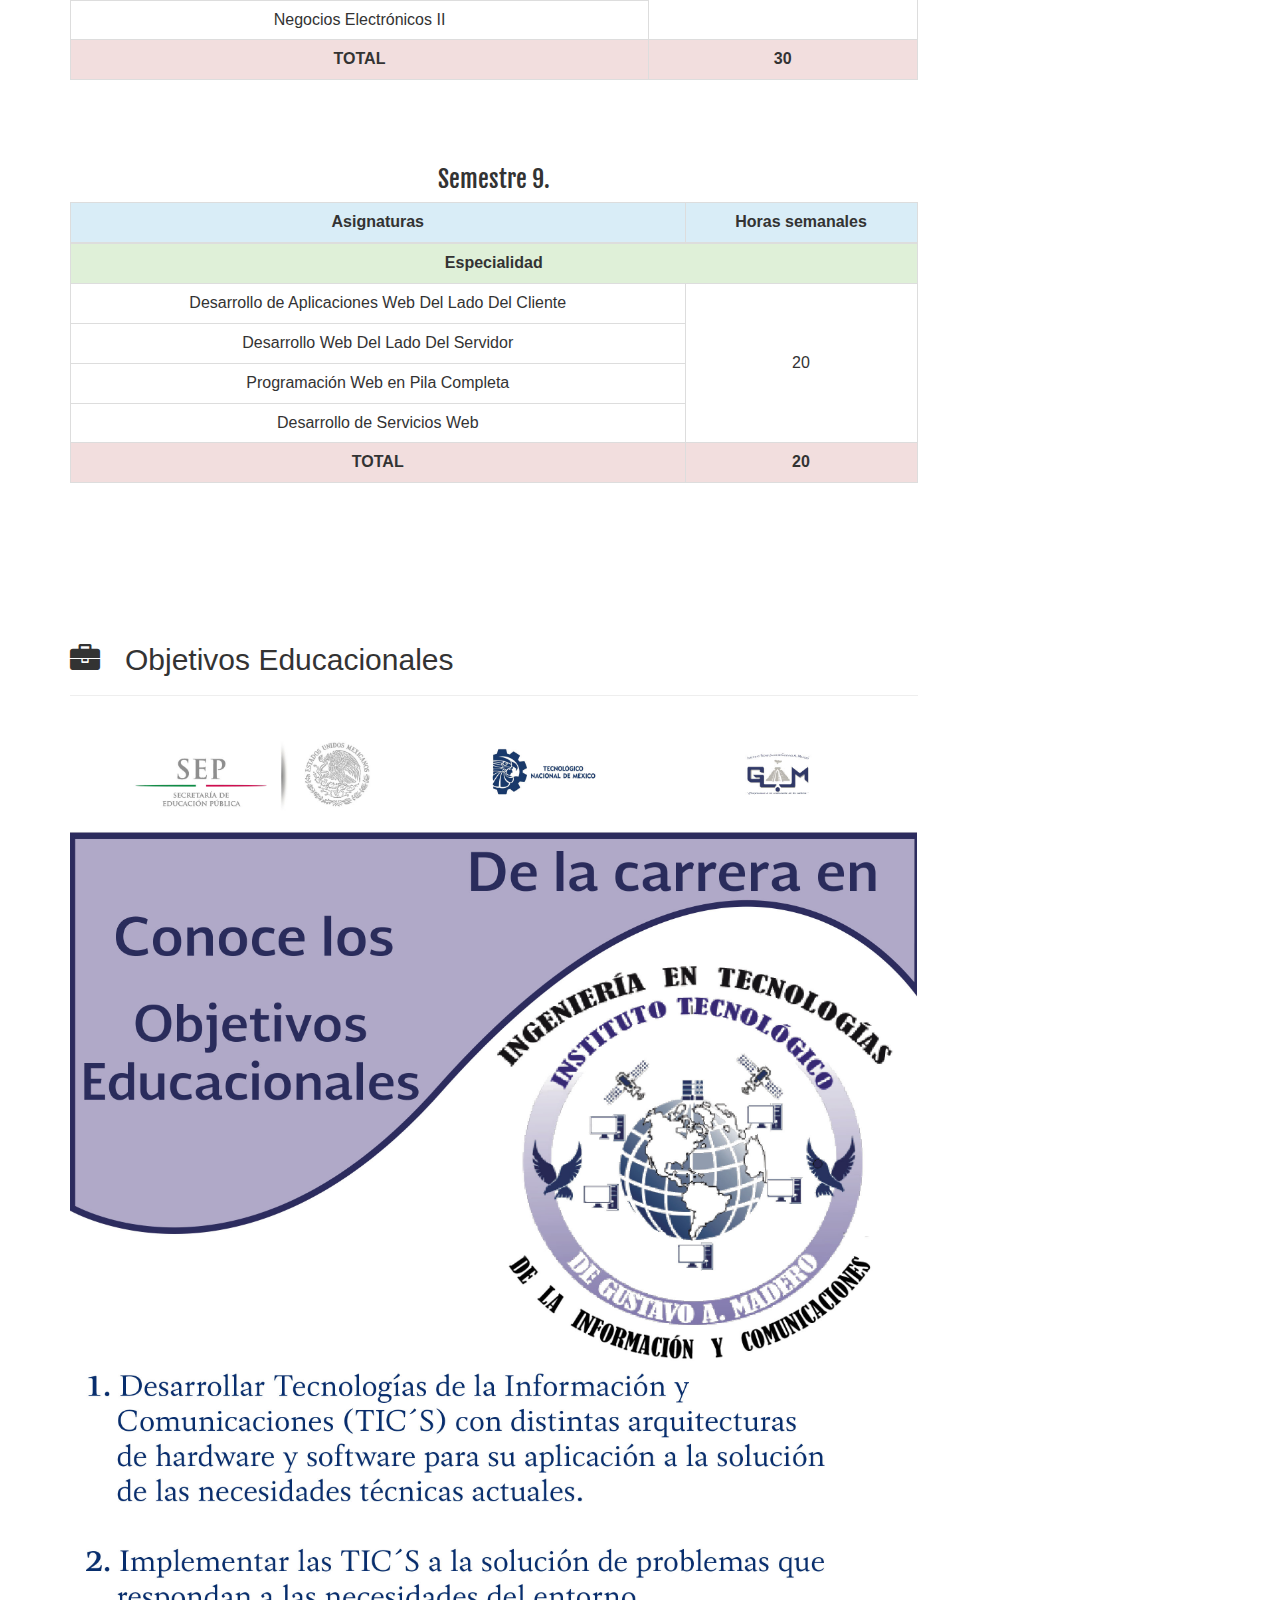
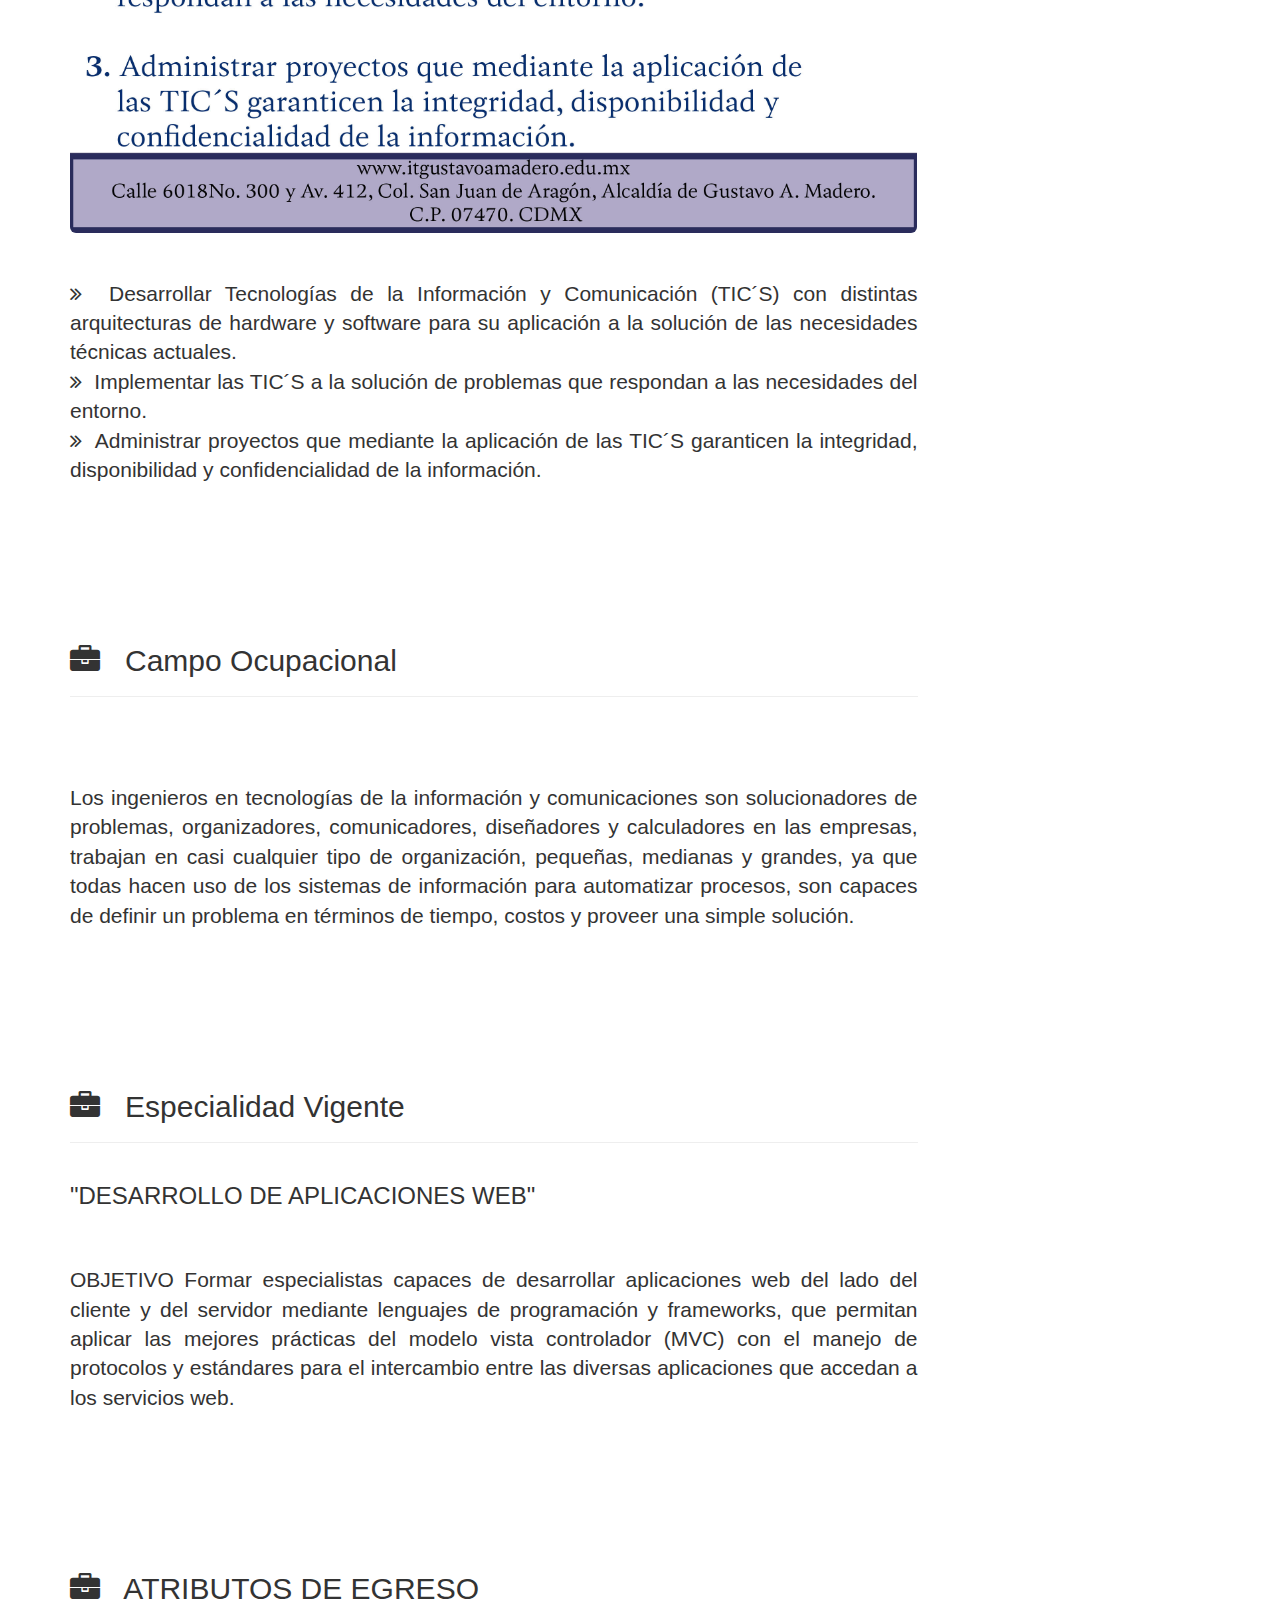
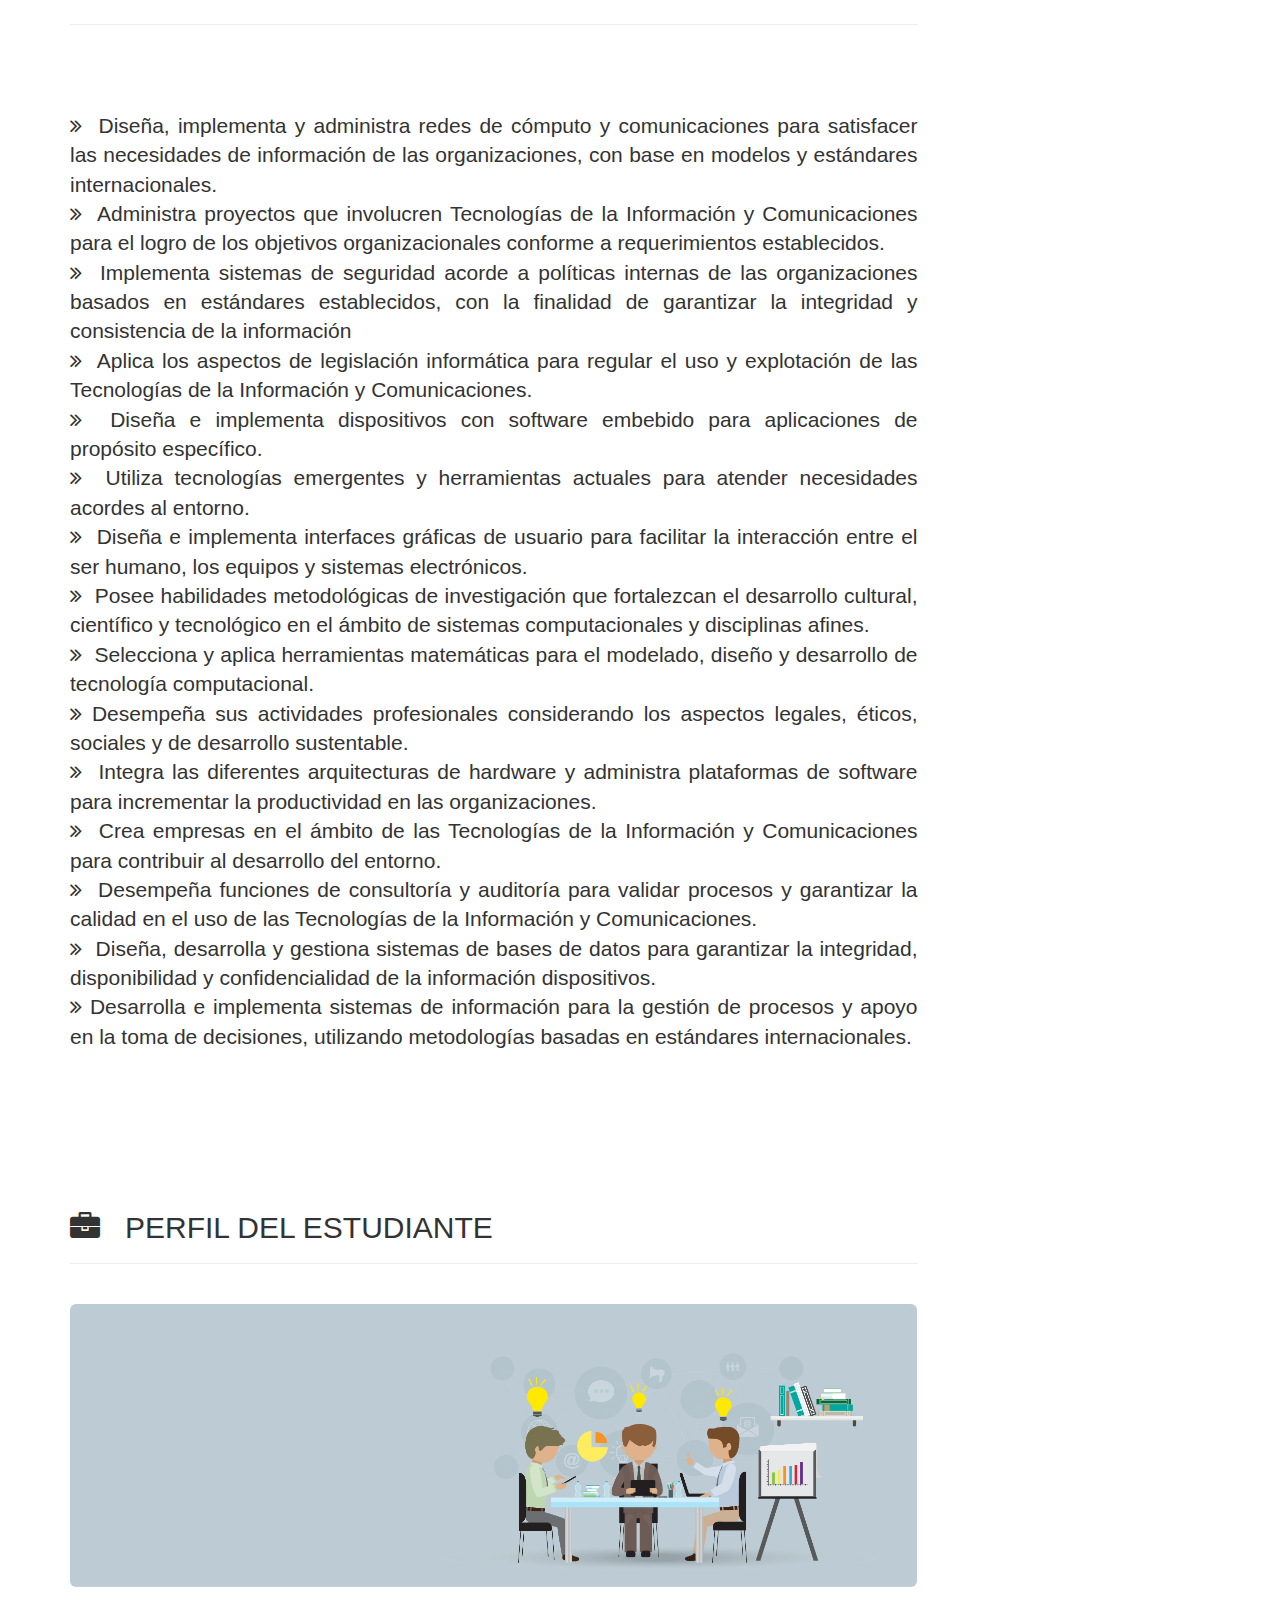
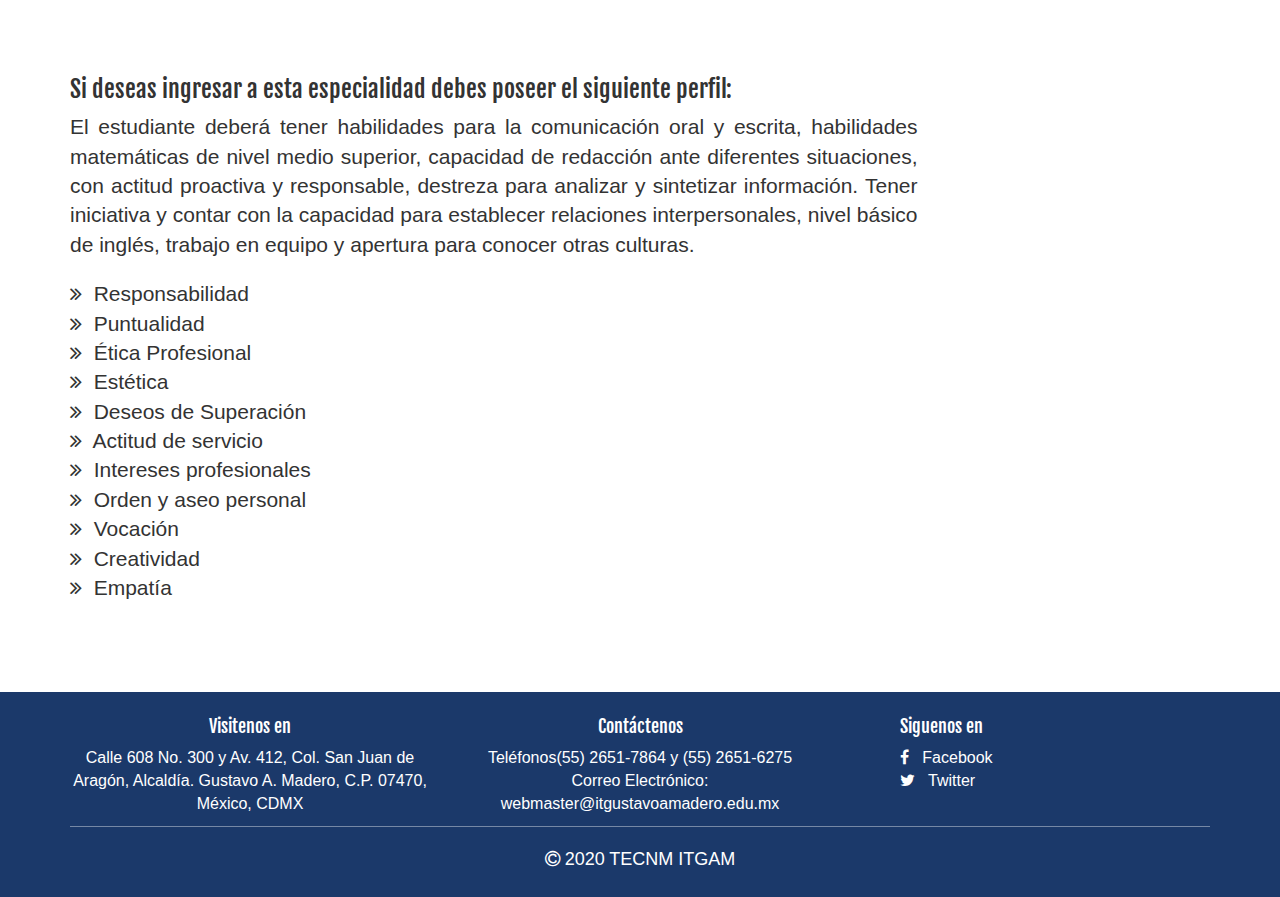
<file: Oferta Educativa.html>
<!DOCTYPE html>
<html lang="es">
<head>
	<meta charset="UTF-8">
	<meta name="viewport" content="width=device-width, initial-scale=1">
	<title>Institucion</title>
	<link rel="stylesheet" href="css/font-awesome.min.css">
	<link rel="stylesheet" href="css/normalize.css">
	<link rel="stylesheet" href="css/bootstrap.min.css">
	<link href='http://fonts.googleapis.com/css?family=PT+Sans+Narrow' rel='stylesheet' type='text/css'>
	<link href='http://fonts.googleapis.com/css?family=Fjalla+One' rel='stylesheet' type='text/css'>
	<link rel="stylesheet" href="css/style.css">
	<script src="//ajax.googleapis.com/ajax/libs/jquery/1.11.2/jquery.min.js"></script>
	<script>window.jQuery || document.write('<script src="js/jquery-1.11.2.min.js"><\/script>')</script>
	<script src="js/modernizr.js"></script>
	<script src="js/bootstrap.min.js"></script>
	<script src="js/main.js"></script>
</head>
<body>
	<!--======================================== Boton ir arriba ========================================-->
	<i class="btn-up fa fa-arrow-circle-o-up hidden-xs"></i>
	<!--======================================== Navegación ========================================-->
	<header class="full-reset header">
		<!--======================================== Logo(Nombre INS) ========================================-->
		<div class="full-reset logo">
			<!--<img class="logo" src="assets/img/ITGAM.bmp" alt="itgam logo">-->
&nbsp;&nbsp;&nbsp;
			<span class="hidden-lg hidden-md">Instituto Tecnológico De Gustavo A. Madero</span>
			<span class="hidden-xs hidden-sm">Instituto Tecnológico De Gustavo A. Madero</span>
		</div>
		<!--======================================== Links de navegación ========================================-->
		<nav class="full-reset navigation">
			<ul class="full-reset list-unstyled">
				<li><a href="index.php">Inicio</a></li>
				<li><a href="MISION.html">Institución</a></li>
				<li><a href="Docentes.html">Docentes</a></li>
				<li><a href="#" class="btm-mega-menu">Más &nbsp;<i class="fa fa-caret-down"></i></a></li>
			</ul>
		</nav>
		<!--======================================== Mega menu ========================================-->
		<div class="full-reset mega-menu">
			<div class="container">
				<div class="row">
					<div class="col-xs-12 col-sm-4">
						<span class="full-reset titles">Instituto</span>
						<ul class="list-unstyled full-reset">
							<li><a href="MISION.html" class="open-link-newTab"><i class="fa fa-search"></i>&nbsp; Contácto</a></li>
							
						</ul>
					</div>
					<div class="col-xs-12 col-sm-4">
						<span class="full-reset titles">Oferta Educativa</span>
						<ul class="list-unstyled full-reset">
							<li><a href="Oferta Educativa.php" class="open-link-newTab"><i class="fa fa-globe"></i>&nbsp; TICS</a></li>
							
						</ul>
					</div>
					<div class="col-xs-12 col-sm-4">
						<span class="full-reset titles">Archivos</span>
						<ul class="list-unstyled full-reset">
							<li><a href="https://gamadero.tecnm.mx/pdf/2020/Septiembre2020/CALENDARIO%20ESCOLAR.pdf"><i class="fa fa-download"></i>&nbsp; Descargas</a></li>
						</ul>
					</div>
				</div>
			</div>
			<i class="fa fa-times-circle btm-mega-menu close-mega-menu fa-2x"></i>
		</div>
		<!--======================================== Boton menu mobil ========================================-->
		<a href="#" class=" hidden-sm hidden-md hidden-lg pull-right button-menu-mobile show-close-menu-m"><i class="fa fa-ellipsis-v"></i></a>
	</header>
	<!--======================================== contenido de la pagina ========================================-->
	<section class="full-reset" style="background-color: #fff; padding: 20px 0;">
		<div class="container">
			<div class="row">
				<section class="col-xs-12 col-sm-8 col-md-9 info-section-ins">
					<p id="ITICS"
					 class="lead">
						Perfil de ingreso
					</p>
					<br><br>
					<h3><strong>Ingeniería en Tecnologías de la Información y Comunicaciones</strong></h3>
					<p style="text-align: justify;" class="lead">
						Perfil de ingreso:
						<br>
						El estudiante deberá tener habilidades para la comunicación oral y escrita, habilidades matemáticas de nivel medio superior, capacidad de redacción ante diferentes situaciones, con actitud proactiva y responsable, destreza para analizar y sintetizar información. Tener iniciativa y contar con la capacidad para establecer relaciones interpersonales, nivel básico de inglés, trabajo en equipo y apertura para conocer otras culturas
					</p>
					<!--======================================== General ========================================-->
					<article class="full-reset" id="b-general">	
						<div class="page-header" style="margin-bottom:40px;">
						  <h2><i class="fa fa-graduation-cap"></i> &nbsp; Reticula Vigente Dual</h2>
						</div>
						<figure>
							<img src="assets/img/02ITE_DUAL-001.jpg" alt="bachillerato general" class="img-responsive img-rounded center-box">
						</figure>
						<br>
						<p id="RETI"
						 class="lead">
							La Ingeniería en Tecnologías de la Información y Comunicaciones cuenta con una carga semanal de 30 horas de clase, y tiene una duración de 9 semestres, a continuación:
						</p>
						<h3 class="titles text-center">Semestre 1 y 2.</h3>
						<div class="table-responsive">
						  <table class="table table-hover table-bordered text-center">
						    <thead>
						    	<tr class="info">
						    		<th class="text-center" rowspan="2">Asignaturas</th>
						    		<th class="text-center" colspan="2">Semestre</th>
						    	</tr>
						    	<tr class="info">
						    		<th class="text-center">Primer semestre</th>
						    		<th class="text-center">Segundo semestre</th>
						    	</tr>
						    </thead>
						    <tbody>
						    	<tr class="success">
						    		<td><strong>Del área básica</strong></td>
						    		<td><strong>Horas semanales</strong></td>
						    		<td><strong>Horas semanales</strong></td>
						    	</tr>
						    	<tr>
						    		<td>Cálculo Diferencial</td>
						    		<td>5</td>
						    		<td>0</td>
						    	</tr>
						    	<tr>
						    		<td>Fundamentos de programación</td>
						    		<td>5</td>
						    		<td>0</td>
						    	</tr>
						    	<tr>
						    		<td>Matemáticas Discretas 1</td>
						    		<td>5</td>
						    		<td>0</td>
						    	</tr>
						    	<tr>
						    		<td>Introducción a las TIC´s</td>
						    		<td>5</td>
						    		<td>0</td>
						    	</tr>
						    	<tr>
						    		<td>Taller de Ética</td>
						    		<td>5</td>
						    		<td>0</td>
						    	</tr>
						    	<tr>
						    		<td>Fundamentos de Investigación</td>
						    		<td>5</td>
						    		<td>0</td>
						    	</tr>

						    	<td>Cálculo Integral</td>
						    		<td>0</td>
						    		<td>5</td>
						    	</tr>

						    	<td>Prog. Orientada a Objetos</td>
						    		<td>0</td>
						    		<td>5</td>
						    	</tr>

						    	<td>Matemáticas Discretas 2</td>
						    		<td>0</td>
						    		<td>5</td>
						    	</tr>

						    	<td>Álgebra Líneal</td>
						    		<td>0</td>
						    		<td>5</td>
						    	</tr>

						    	<td>Probabilidad y Estadística</td>
						    		<td>0</td>
						    		<td>5</td>
						    	</tr>

						    	<td>Contabilidad y Costos</td>
						    		<td>0</td>
						    		<td>5</td>
						    	</tr>
					
						    	<tr class="danger">
						    		<td>TOTAL</td>
						    		<td>30</td>
						    		<td>30</td>
						    	</tr>
						    </tbody>
						  </table>
						</div>

                         <br><br>
						<h3 class="titles text-center">Semestre 3.</h3>
						<div class="table-responsive">
							<table class="table table-hover table-bordered text-center">
								<thead>
									<tr class="info">
							    		<th class="text-center">Asignaturas</th>
							    		<th class="text-center">Horas semanales</th>
							    	</tr>
								</thead>
								<tbody>
									<tr class="success">
										<td colspan="2"><strong>Del área básica</strong></td>
									</tr>
									<tr>
										<td>Matemáticas Para la Toma de Decisiones</td>
										<td>5</td>
									</tr>

                                     <tr>
										<td>Administración Gerencial</td>
										<td>5</td>
									</tr>

									<tr class="success">
										<td colspan="2"><strong>Especialidad</strong></td>
									</tr>
									<tr>
										<td>
											Estructura  y Organización de datos
										</td>
										<td rowspan="3">15</td>
									</tr>
									<tr>
										<td>Fundamentos de Base De Datos</td>
									</tr>
									<tr>
										<td>Electricidad y Magnetísmo</td>
									</tr>
									
									
									<tr class="danger">
										<td><strong>TOTAL</strong></td>
										<td><strong>25</strong></td>
									</tr>
                                       </tbody>
							         </table>
						            </div>

						            <br><br>
						<h3 class="titles text-center">Semestre 4.</h3>
						<div class="table-responsive">
							<table class="table table-hover table-bordered text-center">
								<thead>
									<tr class="info">
							    		<th class="text-center">Asignaturas</th>
							    		<th class="text-center">Horas semanales</th>
							    	</tr>
								</thead>
								<tbody>
	
									<tr class="success">
										<td colspan="2"><strong>Especialidad</strong></td>
									</tr>
									<tr>
										<td>
											Matemáticas Aplicadas A las Comunicaciones
										</td>
										<td rowspan="6">30</td>
									</tr>
									<tr>
										<td>Programación 2</td>
									</tr>
									<tr>
										<td>Fundamentos de Redes</td>
									</tr>
									<tr>
										<td>Taller de Base De Datos</td>
									</tr>
									<tr>
										<td>Circuitos Electrícos y  Electrónicos</td>
									</tr>
									<tr>
										<td>Ingeniería de Software</td>
									</tr>
									
									
									<tr class="danger">
										<td><strong>TOTAL</strong></td>
										<td><strong>30</strong></td>
									</tr>
                                       </tbody>
							         </table>
						            </div>

						            <br><br>
						<h3 class="titles text-center">Semestre 5.</h3>
						<div class="table-responsive">
							<table class="table table-hover table-bordered text-center">
								<thead>
									<tr class="info">
							    		<th class="text-center">Asignaturas</th>
							    		<th class="text-center">Horas semanales</th>
							    	</tr>
								</thead>
								<tbody>
	
									<tr class="success">
										<td colspan="2"><strong>Especialidad</strong></td>
									</tr>
									<tr>
										<td>
											Análisis de Señales y Sistemas de Comunicación
										</td>
										<td rowspan="6">30</td>
									</tr>
									<tr>
										<td>Arquitectura de Computadoras</td>
									</tr>
									<tr>
										<td>Taller de Ingeniería de Software </td>
									</tr>
									<tr>
										<td>Administración de Proyectos </td>
									</tr>
									<tr>
										<td>Bases de Datos Distribuidas </td>
									</tr>
									<tr>
										<td>Redes de Computadoras </td>
									</tr>
									
									
									<tr class="danger">
										<td><strong>TOTAL</strong></td>
										<td><strong>30</strong></td>
									</tr>
                                       </tbody>
							         </table>
						            </div>

						            <br><br>
						<h3 class="titles text-center">Semestre 6.</h3>
						<div class="table-responsive">
							<table class="table table-hover table-bordered text-center">
								<thead>
									<tr class="info">
							    		<th class="text-center">Asignaturas</th>
							    		<th class="text-center">Horas semanales</th>
							    	</tr>
								</thead>
								<tbody>
	
									<tr class="success">
										<td colspan="2"><strong>Especialidad</strong></td>
									</tr>
									<tr>
										<td>
											Desarrollo Sustentable 
										</td>
										<td rowspan="6">30</td>
									</tr>
									<tr>
										<td>Programación Web </td>
									</tr>
									<tr>
										<td>Sistemas Operativos I </td>
									</tr>
									<tr>
										<td>Tecnologías Inalámbricas </td>
									</tr>
									<tr>
										<td>Desarrollo de Emprendedores</td>
									</tr>
									<tr>
										<td>Telecomunicaciones </td>
									</tr>
									
									
									<tr class="danger">
										<td><strong>TOTAL</strong></td>
										<td><strong>30</strong></td>
									</tr>
                                       </tbody>
							         </table>
						            </div>

						            <br><br>
						<h3 class="titles text-center">Semestre 7.</h3>
						<div class="table-responsive">
							<table class="table table-hover table-bordered text-center">
								<thead>
									<tr class="info">
							    		<th class="text-center">Asignaturas</th>
							    		<th class="text-center">Horas semanales</th>
							    	</tr>
								</thead>
								<tbody>
	
									<tr class="success">
										<td colspan="2"><strong>Especialidad</strong></td>
									</tr>
									<tr>
										<td>
											Taller de investigación I 
										</td>
										<td rowspan="6">30</td>
									</tr>
									<tr>
										<td>Desarrollo de Aplicaciones para Dispositivos
Móviles </td>
									</tr>
									<tr>
										<td>Sistemas Operativos II 
</td>
									</tr>
									<tr>
										<td>Negocios Electrónicos I</td>
									</tr>
									<tr>
										<td>Redes Emergentes</td>
									</tr>
									<tr>
										<td>Interacción Humano Computadora </td>
									</tr>
									
									
									<tr class="danger">
										<td><strong>TOTAL</strong></td>
										<td><strong>30</strong></td>
									</tr>
                                       </tbody>
							         </table>
						            </div>

						            <br><br>
						<h3 class="titles text-center">Semestre 8.</h3>
						<div class="table-responsive">
							<table class="table table-hover table-bordered text-center">
								<thead>
									<tr class="info">
							    		<th class="text-center">Asignaturas</th>
							    		<th class="text-center">Horas semanales</th>
							    	</tr>
								</thead>
								<tbody>
	
									<tr class="success">
										<td colspan="2"><strong>Especialidad</strong></td>
									</tr>
									<tr>
										<td>
											Taller de investigación II
										</td>
										<td rowspan="6">30</td>
									</tr>
									<tr>
										<td>Programación web en pila completa 1</td>
									</tr>
									<tr>
										<td>Administración y Seguridad de Redes 
</td>
									</tr>
									<tr>
										<td>Auditoría en Tecnologías de la Información</td>
									</tr>
									<tr>
										<td>Ingeniería del Conocimiento</td>
									</tr>
									<tr>
										<td>Negocios Electrónicos II</td>
									</tr>
									
									
									<tr class="danger">
										<td><strong>TOTAL</strong></td>
										<td><strong>30</strong></td>
									</tr>
                                       </tbody>
							         </table>
						            </div>

						            <br><br>
						<h3 class="titles text-center">Semestre 9.</h3>
						<div class="table-responsive">
							<table class="table table-hover table-bordered text-center">
								<thead>
									<tr class="info">
							    		<th class="text-center">Asignaturas</th>
							    		<th class="text-center">Horas semanales</th>
							    	</tr>
								</thead>
								<tbody>
	
									<tr class="success">
										<td colspan="2"><strong>Especialidad</strong></td>
									</tr>
									<tr>
										<td>
											Desarrollo de Aplicaciones Web Del Lado Del Cliente
										</td>
										<td rowspan="4">20</td>
									</tr>
									<tr>
										<td>Desarrollo  Web Del Lado Del Servidor</td>
									</tr>
									<tr>
										<td>Programación Web en Pila Completa 
</td>
									</tr>
									<tr>
										<td>Desarrollo de Servicios Web</td>
									</tr>
									
									
									
									<tr class="danger">
										<td><strong>TOTAL</strong></td>
										<td><strong>20</strong></td>
									</tr>
                                       </tbody>
							         </table>
						            </div>







					</article>
					<!--======================================== Objetivos ========================================-->
					<article class="full-reset" id="b-asistente">
						<div class="page-header" style="margin-bottom:40px;">
						  <h2 id="OBJ"><i class="fa fa-briefcase"></i> &nbsp; Objetivos Educacionales</h2>
						</div>
						<figure>
							<img src="assets/img/Poster objetivos educa ITICS.jpg" alt="bachillerato asistente" class="img-responsive img-rounded center-box">
						</figure>
						<br>
				        <br>
								
						<ul class="list-unstyled lead">
							<li style="text-align: justify;"><i class="fa fa-angle-double-right"></i>&nbsp; Desarrollar Tecnologías de la Información y Comunicación (TIC´S) con distintas arquitecturas de hardware y software para su aplicación a la solución de las necesidades técnicas actuales.
</li>
							<li style="text-align: justify;"><i class="fa fa-angle-double-right"></i>&nbsp; Implementar las TIC´S a la solución de problemas que respondan a las necesidades del entorno.</li>
							<li style="text-align: justify;"><i class="fa fa-angle-double-right"></i>&nbsp; Administrar proyectos que mediante la aplicación de las TIC´S garanticen la integridad, disponibilidad y confidencialidad de la información.</li>
							
						</ul>
</article>

<!--======================================== Campo ocupacional ========================================-->
					<article class="full-reset" id="b-asistente">
						<div class="page-header" style="margin-bottom:40px;">
						  <h2 id="CAMP"><i class="fa fa-briefcase"></i> &nbsp; Campo Ocupacional</h2>
						</div>
						
						<br>
				        <br>
								
					<p style="text-align: justify;" class="lead">


Los ingenieros en tecnologías de la información y comunicaciones son solucionadores de problemas, organizadores, comunicadores, diseñadores y calculadores en las empresas, trabajan en casi cualquier tipo de organización, pequeñas, medianas y grandes, ya que todas hacen uso de los sistemas de información para automatizar procesos, son capaces de definir un problema en términos de tiempo, costos y proveer una simple solución.</p>
</article>
<!--======================================== Especialidad Vigente ========================================-->
					<article class="full-reset" id="b-asistente">
						<div class="page-header" style="margin-bottom:40px;">
						  <h2 id="ESPE"><i class="fa fa-briefcase"></i> &nbsp; Especialidad Vigente </h2>
						</div> 

						<h3>"DESARROLLO DE APLICACIONES WEB"</h3>
				
						<br>
				        <br>
								
					<p style="text-align: justify;" class="lead">


OBJETIVO
Formar especialistas capaces de desarrollar aplicaciones web del lado del cliente y del servidor mediante lenguajes de programación y frameworks, que permitan aplicar las mejores prácticas del modelo vista controlador (MVC) con el manejo de protocolos y estándares para el intercambio entre las diversas aplicaciones que accedan a los servicios web.</p>
</article>


<!--======================================== ATRIBUTOS DE EGRESO ========================================-->
					<article class="full-reset" id="b-asistente">
						<div class="page-header" style="margin-bottom:40px;">
						  <h2 id="ATRI"><i class="fa fa-briefcase"></i> &nbsp; ATRIBUTOS DE EGRESO</h2>
						</div> 

						<br>
				        <br>
								
						<ul class="list-unstyled lead">
							<li style="text-align: justify;"><i class="fa fa-angle-double-right"></i>&nbsp; Diseña, implementa y administra redes de cómputo y comunicaciones para satisfacer las necesidades de información de las organizaciones, con base en modelos y estándares internacionales.
</li>
							<li style="text-align: justify;"><i class="fa fa-angle-double-right"></i>&nbsp; Administra proyectos que involucren Tecnologías de la Información y Comunicaciones para el logro de los objetivos organizacionales conforme a requerimientos establecidos.</li>
							<li style="text-align: justify;"><i class="fa fa-angle-double-right"></i>&nbsp; Implementa sistemas de seguridad acorde a políticas internas de las organizaciones basados en estándares establecidos, con la finalidad de garantizar la integridad y consistencia de la información</li>
							<li style="text-align: justify;"><i class="fa fa-angle-double-right"></i>&nbsp; Aplica los aspectos de legislación informática para regular el uso y explotación de las Tecnologías de la Información y Comunicaciones.</li>
							<li style="text-align: justify;"><i class="fa fa-angle-double-right"></i>&nbsp; Diseña e implementa dispositivos con software embebido para aplicaciones de propósito específico.</li>
							<li style="text-align: justify;"><i class="fa fa-angle-double-right"></i>&nbsp; Utiliza tecnologías emergentes y herramientas actuales para atender necesidades acordes al entorno.</li>
							<li style="text-align: justify;"><i class="fa fa-angle-double-right"></i>&nbsp; Diseña e implementa interfaces gráficas de usuario para facilitar la interacción entre el ser humano, los equipos y sistemas electrónicos.</li>
							<li style="text-align: justify;"><i class="fa fa-angle-double-right"></i>&nbsp; Posee habilidades metodológicas de investigación que fortalezcan el desarrollo cultural, científico y tecnológico en el ámbito de sistemas computacionales y disciplinas afines.</li>
							<li style="text-align: justify;"><i class="fa fa-angle-double-right"></i>&nbsp; Selecciona y aplica herramientas matemáticas para el modelado, diseño y desarrollo de tecnología computacional.</li>
							<li style="text-align: justify;"><i class="fa fa-angle-double-right"></i>&nbsp;Desempeña sus actividades profesionales considerando los aspectos legales, éticos, sociales y de desarrollo sustentable.</li>
							<li style="text-align: justify;"><i class="fa fa-angle-double-right"></i>&nbsp; Integra las diferentes arquitecturas de hardware y administra plataformas de software para incrementar la productividad en las organizaciones.</li>
							<li style="text-align: justify;"><i class="fa fa-angle-double-right"></i>&nbsp; Crea empresas en el ámbito de las Tecnologías de la Información y Comunicaciones para contribuir al desarrollo del entorno.</li>
							<li style="text-align: justify;"><i class="fa fa-angle-double-right"></i>&nbsp; Desempeña funciones de consultoría y auditoría para validar procesos y garantizar la calidad en el uso de las Tecnologías de la Información y Comunicaciones.</li>
							<li style="text-align: justify;"><i class="fa fa-angle-double-right"></i>&nbsp; Diseña, desarrolla y gestiona sistemas de bases de datos para garantizar la integridad, disponibilidad y confidencialidad de la información dispositivos.</li>
							<li style="text-align: justify;"><i class="fa fa-angle-double-right"></i>&nbsp;Desarrolla e implementa sistemas de información para la gestión de procesos y apoyo en la toma de decisiones, utilizando metodologías basadas en estándares internacionales.</li>
							






						</ul>
</article>








<!--======================================== Perfil ========================================-->
					<article class="full-reset" id="b-asistente">
						<div class="page-header" style="margin-bottom:40px;">
						  <h2 id="PERF"><i class="fa fa-briefcase"></i> &nbsp; PERFIL DEL ESTUDIANTE</h2>
						</div>
						<figure>
							<img src="assets/img/perfil.png" alt="bachillerato asistente" class="img-responsive img-rounded center-box">
						</figure>
						<br>
					
						<br><br>
						<h3 class="titles">Si deseas ingresar a esta especialidad  debes poseer el siguiente perfil:</h3>
						<p style="text-align: justify;" class="lead">
						



El estudiante deberá tener habilidades para la comunicación oral y escrita, habilidades matemáticas de nivel medio superior, capacidad de redacción ante diferentes situaciones, con actitud proactiva y responsable, destreza para analizar y sintetizar información. Tener iniciativa y contar con la capacidad para establecer relaciones interpersonales, nivel básico de inglés, trabajo en equipo y apertura para conocer otras culturas.
						</p>
						
						<ul class="list-unstyled lead">
							<li><i class="fa fa-angle-double-right"></i>&nbsp; Responsabilidad</li>
							<li><i class="fa fa-angle-double-right"></i>&nbsp; Puntualidad</li>
							<li><i class="fa fa-angle-double-right"></i>&nbsp; Ética Profesional</li>
							<li><i class="fa fa-angle-double-right"></i>&nbsp; Estética</li>
							<li><i class="fa fa-angle-double-right"></i>&nbsp; Deseos de Superación</li>
							<li><i class="fa fa-angle-double-right"></i>&nbsp; Actitud de servicio</li>
							<li><i class="fa fa-angle-double-right"></i>&nbsp; Intereses profesionales</li>
							<li><i class="fa fa-angle-double-right"></i>&nbsp; Orden y aseo personal</li>
							<li><i class="fa fa-angle-double-right"></i>&nbsp; Vocación</li>
							<li><i class="fa fa-angle-double-right"></i>&nbsp; Creatividad</li>
							<li><i class="fa fa-angle-double-right"></i>&nbsp; Empatía</li>
						</ul>
</article>
						
				<!--======================================== Navegacion fija lateral derecha ========================================-->
				<nav class="hidden-xs scroll-navigation-ins">
					<figure class="full-reset">
						<img src="assets/img/ITGAM.bmp" alt="Logo" class="img-responsive center-box">
					</figure>
					<h4 class="text-center titles">Oferta Educativa</h4>
					<ul class="list-unstyled full-reset">
						<li data-href="#ITICS">Ingeniería en TIC´S</li>
<li data-href="#RETI">Reticula Vigente Dual</li>
<li data-href="#OBJ">Objetivos Educacionales</li>
<li data-href="#CAMP">Campo Ocupacional</li>
<li data-href="#ESPE">Especialidad Vigente</li>
<li data-href="#ATRI">ATRIBUTOS DE EGRESO</li>
<li data-href="#PERF">PERFIL DEL ESTUDIANTE</li>
					</ul>
				</nav>
			</div>
		</div>
	</section>
	<!--======================================== Pie de pagina ========================================-->
	<footer class="full-reset footer">
		<div class="full-reset" style="padding: 15px 0;">
			<div class="container">
				<div class="row">
					<div class="col-xs-12 col-sm-4">
						<h4 class="titles text-center">Visitenos en</h4>
						<p class="text-center">Calle 608 No. 300 y Av. 412, Col. San Juan de Aragón, Alcaldía. Gustavo A. Madero, C.P. 07470, México, CDMX</p>
					</div>
					<div class="col-xs-12 col-sm-4">
						<h4 class="titles text-center">Contáctenos</h4>
						<p class="text-center">Teléfonos(55) 2651-7864 y (55) 2651-6275<br>Correo Electrónico: webmaster@itgustavoamadero.edu.mx</p>
					</div>
					<div class="col-xs-12 col-sm-4">
						<h4 class="titles subtitles-footer">Siguenos en</h4>
						<ul class="list-unstyled links-footer">
							<li><a href="https://www.facebook.com/Tecnol%C3%B3gico-Nacional-de-M%C3%A9xico-ITGAM-395164931210565" class="open-link-newTab"><i class="fa fa-facebook"></i> &nbsp; Facebook</a></li>
							<li><a href="https://twitter.com/itgammx?lang=es" class="open-link-newTab"><i class="fa fa-twitter"></i> &nbsp; Twitter</a></li>
						</ul>
					</div>
					<div class="col-xs-12">
						<div class="full-reset footer-copyright"><i class="fa fa-copyright"></i> 2020 TECNM ITGAM</div>
					</div>
				</div>
			</div>
		</div>
	</footer>
</body>
</html>
</file>
<file: css/style.css>
/*=======================================================================================================
=                                              Estilos generales                                        =
========================================================================================================*/
html, body {
    height: 100%;
    margin: 0;
    padding: 0;
    width: 100%;
    font-family: 'Cambria', sans-serif;
    font-size: 16px;
    background-color: #fff;
    position: relative;
}
video{
    width: 100%;
    height: auto;
    display: block;
    border-radius: 4px;
}
.full-reset{
    margin: 0;
    padding: 0;
    width: 100%;
}
.font-cover{
    background-color: #fff;
    background-position: center center;
    background-repeat: no-repeat;
    background-size: cover;
    background-attachment: fixed;
}
.titles{
    font-family: 'Fjalla One', sans-serif;
}
.center-box{
    margin: 0 auto;
}
.btn-up{
    position: fixed;
    bottom: 2%;
    right: 2%;
    z-index: 9999;
    background: transparent;
    width: 29px;
    height: auto;
    color: #00897B;;
    line-height: 25px;
    font-size: 30px;
    text-align: center;
    border-radius: 50px;
    cursor: pointer;
    text-shadow: 0 0 1px #333;
    display: none;
}
.divider-general{
    width: 100%;
    height: 1px;
    margin: 0;
    padding: 0;
    background-color: #EFCDCD;
}
.table > tbody > tr > td,
.table > thead > tr > th{
    vertical-align: middle;
}
/*************** Estilos del header y nav ***************/
img.logo{
width:80px;
height:50px;


}

.header{
    background-color: #1B396A;;
    height: 50px;
    color: #fff;
    position: fixed;
    z-index: 97;
    
}
.logo{
    height: 30px;
    line-height: 50px;
    text-align: center;
    font-size: 21px;
    font-family: 'Lucida Bright', sans-serif;
    width: 15%;
    position: absolute;
    top: auto;
    left: auto;
}
.navigation{
    height: 50px;
    width: 85%;
    position: absolute;
    top: 0;
    right: 0;
}
.navigation ul{
    height: 50px;
    padding-right: 15px;
    text-align: right;
}
.navigation ul li{
    position: relative;
    display: inline-block;
    height: 50px;
    margin: 0;
    padding: 0 1px;
}
.navigation ul li a{
    position: relative;
    text-align: center;
    color: #fff;
    height: 50px;
    width: 100%;
    line-height: 50px;
    font-size: 16px;
    padding: 0 5px;
    cursor: pointer;
    display: block;
    -webkit-user-select: none;
    -moz-user-select: none;
    -ms-user-select: none;
    user-select: none;
}
.navigation ul li a:active,
.navigation ul li a:focus{
    outline: none;
    text-decoration: none;
}
.navigation ul li a:hover{
    color: #F0F4C3;
    text-decoration: none;
}
.button-menu-mobile{
    margin: 0;
    padding: 0 17px;
    font-size: 25px;
    color: #fff;
    line-height: 50px;
    height: 50px;
    transition: all .3s ease-in-out;
}
.button-menu-mobile:focus,
.button-menu-mobile:active{
    color: #fff;
    outline: none;
}
.button-menu-mobile:hover{
    color: #fff;
}
.mega-menu{
    position: absolute;
    top: 50px;
    left: 0;
    background-color: rgba(70, 130, 180,.97);
    color: #fff;
    z-index: 99999;
    border-top: 1px solid rgba(255,255,255,.5);
    padding: 20px 0;
    opacity: 0;
    pointer-events: none;
    transition: .4s all ease-in-out;
}
.mega-menu span{
    color: #F0F4C3;
}
.mega-menu ul{
    padding: 10px 0 0 0;
}
.mega-menu ul li,
.mega-menu ul li a{
    height: 30px;
    line-height: 30px;
}
.mega-menu ul li{
   display: block;
   width: 100%; 
}
.mega-menu ul li a{
    color: #fff;
    -moz-transition: .3s all ease-in-out;
    -ms-transition: .3s all ease-in-out;
    -webkit-transition: .3s all ease-in-out;
    transition: .3s all ease-in-out;
}
.mega-menu ul li a:hover{
    text-decoration: none;
    color: #FFA726;
}
.mega-menu ul li a:active,
.mega-menu ul li a:focus{
    outline: none;
    text-decoration: none;
}
.show-mega-menu{
    opacity: 1;
    height: auto !important;
    pointer-events: auto;
    
}
.close-mega-menu{
    color: #fff !important;
    position: absolute;
    cursor: pointer;
    right: 15px;
    bottom: 10px;
}
/*************** Estilos del pie de pagina ***************/
.footer{ 
    clear:both;
    color: #fff;
    background-color: #1B396A;;
    position: relative;
    height: auto;
}
.footer-copyright{
    padding: 20px 0 10px 0;
    font-size: 18px;
    text-align: center;
    border-top: 1px solid rgba(255,255,255,.4);
}
.links-footer,
.subtitles-footer{
    padding-left: 50px;
}

.links-footer li a{
    color: #fff;
}
.links-footer li a:hover{
    color: #FFCA28;
    text-decoration: none;
}
.links-footer li a:active,
.links-footer li a:focus{
    outline: none;
    text-decoration: none;
    color: #FFCA28;
}
/*=======================================================================================================
=                                              Estilos index                                            =
========================================================================================================*/
.Logo-Ins-Index img{
    height: 250px;
    margin: 15px auto;
}
.icon-index{
    font-size: 190px;
    margin: 15px;
    transform: rotate(-20deg);
    -moz-transform: rotate(-20deg);
    -ms-transform: rotate(-20deg);
    -webkit-transform: rotate(-20deg);
    display: block;
    text-align: center;
    color: #B0B0B0;
}
/************** Sitios de la institución ***************/
.important-links-index{
    background-color: #F7F7F7; 
    padding: 60px 0;
    height: auto;
}
.important-links-index a{
    border: 1px solid #737373;
    background-color: transparent;
    height: 130px;
    width: 130px;
    display: inline-block;
    border-radius: 50%;
    color: #737373;
    margin: 30px 20px;
    text-align: center;
    transition: .3s all ease-in-out;
    -moz-transition: .3s all ease-in-out;
    -ms-transition: .3s all ease-in-out;
    -webkit-transition: .3s all ease-in-out;
}
.important-links-index a:hover{
    text-decoration: none;
    background-color: #2E7D32;
    border: 1px solid #F57C00;
    transform: scale(1.2);
    -moz-transform: scale(1.2);
    -ms-transform: scale(1.2);
    -webkit-transform: scale(1.2);
}
.important-links-index a:hover p,
.important-links-index a:hover i{
    color: #FFF;
}
.important-links-index a:active,
.important-links-index a:focus{
    outline: none;
    text-decoration: none;
}
.important-links-index a i,
.important-links-index a p{
    transition: .3s all ease-in-out;
    -moz-transition: .3s all ease-in-out;
    -ms-transition: .3s all ease-in-out;
    -webkit-transition: .3s all ease-in-out;
    transform: translateY(25px);
    -moz-transform: translateY(25px);
    -ms-transform: translateY(25px);
    -webkit-transform: translateY(25px);
}
.important-links-index a i{
    font-size: 45px;
}
.important-links-index a p{
    font-size: 18px;
}
/************** Estilos eventos***************/
.events-ins{
    position: relative;
    width: 100%;
    margin: 0;
    padding: 20px 0;
    height: auto;
    background-color: #fff;
}
/*=======================================================================================================
=                                            Estilos institucion                                        =
========================================================================================================*/
/*************** Estilos de la navegacion ***************/
.info-section-ins article{
    padding: 50px 0;
}
.scroll-navigation-ins{
    position: fixed;
    padding-top: 60px;
    height: 100%;
    top: 0;
    right: 0;
    width: 270px;
    border-left: 1px solid #EFCDCD;
    background-color: #F8F8F8;
}
.scroll-navigation-ins ul li{
    display: block;
    width: 100%;
    text-align: center;
    cursor: pointer;
    height: 35px;
    line-height: 35px;
    font-size: 16px;
    margin: 0;
    color: #1976D2;
    -mos-transition: all .3s ease-in-out;
    -ms-transition: all .3s ease-in-out;
    -webkit-transition: all .3s ease-in-out;
    transition: all .3s ease-in-out;
}
.scroll-navigation-ins ul li:hover{
    -moz-transform: scale(1.2);
    -ms-transform: scale(1.2);
    -webkit-transform: scale(1.2);
    transform: scale(1.2);
    color: #0D47A1;
}
.scroll-navigation-ins figure img{
    height: 100px;
}
#mapa-ins{
    margin: 0;
    padding: 0;
    width: 100%;
    height: 500px;
    border-radius: 4px;
}
/*=======================================================================================================
=                                             Estilos galeria                                           =
========================================================================================================*/
.section-gallery-ins{
    background-color: #fff; 
    padding: 30px 0;
    width: 100%;
}
.section-gallery-ins > article{
    padding-bottom: 30px;
    padding-top: 30px;
}
.section-gallery-ins > article > h2{
    padding-bottom: 40px;
}
.tile-gallery{
    position: relative;
    width: 100%;
    height: auto;
    border-radius: 5px;
    padding: 10px;
    background-color: #F7F7F7;
    border: 1px dashed #EFCDCD;
    margin: 10px 0;
}
.tile-gallery img{
    max-width: 200px;
    max-height: 200px;
    margin: 15px auto;
    display: block;
    border-radius: 50%;
}
.tile-gallery p{
    color: #000000;
}
.tile-gallery span{
    display: block;
    color: #696969;
    margin-bottom: 10px;
}
.tile-gallery a{
    color: #B0B0B0;
    display: block;
    font-size: 19px;
    margin: 10px 0;
    text-align: center;
    transition: .3s all ease-in-out;
    -moz-transition: .3s all ease-in-out;
    -ms-transition: .3s all ease-in-out;
    -webkit-transition: .3s all ease-in-out;
}
.tile-gallery a:hover{
    text-decoration: none;
    transform: scale(1.2);
    -moz-transform: scale(1.2);
    -ms-transform: scale(1.2);
    -webkit-transform: scale(1.2);
    color: #333;
}
.tile-gallery a:active,
.tile-gallery a:focus{
    outline: none;
    text-decoration: none;
}
/*=======================================================================================================
=                                        Media queries                                                  =
========================================================================================================*/

/* col-xs */
@media (max-width: 767px) {
    .font-cover{
        background-attachment: inherit;
    }
    .navigation{
        height: 0;
        width: 100%;
        position: absolute;
        top: 50px;
        background-color: #00796b;
        border-top: 1px solid rgba(255,255,255,.2);
        pointer-events: none;
        opacity: 0;
        transition: all .3s ease-in-out;
        -moz-transition: all .3s ease-in-out;
        -webkit-transition: all .3s ease-in-out;
        -ms-transition: all .3s ease-in-out;
        z-index: 99;
    }
    .show-navigations{
        pointer-events: auto;
        opacity: 1;
        height: auto !important;
    }
    .navigation ul{
        height: auto;
        padding-right: 10px;
        padding-left: 10px;
        text-align: left;
    }
    .navigation ul li{
        display: block;
        height: auto;
        padding: 0;
    }
    .navigation ul li a{
         text-align: left;
         height: 40px;
         width: 100%;
         line-height: 40px;
         font-size: 16px;
         padding: 0;
         border-bottom: 1px solid rgba(255,255,255,.2);
    }

************************************************cambios****************************
p{
  font-family: 'Comic Sans';
  font-style: normal;
  font-weight: 400;
  src: url(https://fonts.gstatic.com/s/ptsansnarrow/v12/BngRUXNadjH0qYEzV7ab-oWlsbCLwR26eg.woff2) format('woff2');
  unicode-range: U+0460-052F, U+1C80-1C88, U+20B4, U+2DE0-2DFF, U+A640-A69F, U+FE2E-FE2F;
}

a{
  font-family: 'Comic Sans';
  font-style: normal;
  font-weight: 400;
  src: url(https://fonts.gstatic.com/s/ptsansnarrow/v12/BngRUXNadjH0qYEzV7ab-oWlsbCLwR26eg.woff2) format('woff2');
  unicode-range: U+0460-052F, U+1C80-1C88, U+20B4, U+2DE0-2DFF, U+A640-A69F, U+FE2E-FE2F;
}

    h1{
        font-size: 22px;
         font-family: 'Comic Sans';
  font-style: normal;
  font-weight: 400;
  src: url(https://fonts.gstatic.com/s/fjallaone/v8/Yq6R-LCAWCX3-6Ky7FAFrO96kigt.woff2) format('woff2');
  unicode-range: U+0100-024F, U+0259, U+1E00-1EFF, U+2020, U+20A0-20AB, U+20AD-20CF, U+2113, U+2C60-2C7F, U+A720-A7FF;
    }

    h2{
        font-size: 20px;
       font-family: 'Comic Sans';
  font-style: normal;
  font-weight: 400;
  src: url(https://fonts.gstatic.com/s/fjallaone/v8/Yq6R-LCAWCX3-6Ky7FAFrO96kigt.woff2) format('woff2');
  unicode-range: U+0100-024F, U+0259, U+1E00-1EFF, U+2020, U+20A0-20AB, U+20AD-20CF, U+2113, U+2C60-2C7F, U+A720-A7FF;
    }
    h3{
        font-size: 18px;
       font-family: 'Comic Sans';
  font-style: normal;
  font-weight: 400;
  src: url(https://fonts.gstatic.com/s/fjallaone/v8/Yq6R-LCAWCX3-6Ky7FAFrO96kigt.woff2) format('woff2');
  unicode-range: U+0100-024F, U+0259, U+1E00-1EFF, U+2020, U+20A0-20AB, U+20AD-20CF, U+2113, U+2C60-2C7F, U+A720-A7FF;
    }
    .links-footer,
    .subtitles-footer{
        padding-left: 0;
        text-align: center;
    }
    #mapa-ins{
        margin: 0 auto;
        width: 90%;
        height: 370px;
    }
    .close-mega-menu{
        bottom: 0;
        top: 7px;
    }
    .mega-menu ul{
        margin-bottom: 25px;
    }
}

/* col-sm */
@media (min-width: 768px) and (max-width: 991px) {
    h1{
        font-size: 25px;
    }
    h2{
        font-size: 22px;
    }
    h3{
        font-size: 20px;
    }
    .scroll-navigation-ins{
        width: 235px;
    }
    .Logo-Ins-Index img{
        height: 200px;
    }
}

/* col-md */
@media (min-width: 992px) and (max-width: 1199px) {
    .navigation{
        width: 64%;
    } 
    .logo{
        width: 36%;
        font-size: 20px;
    } 
    .scroll-navigation-ins{
        width: 230px;
    }
}

/* col-lg */
@media (min-width: 1200px) {
    .navigation{
        width: 60%;
    } 
    .logo{
        width: 40%;
    } 
}
</file>
